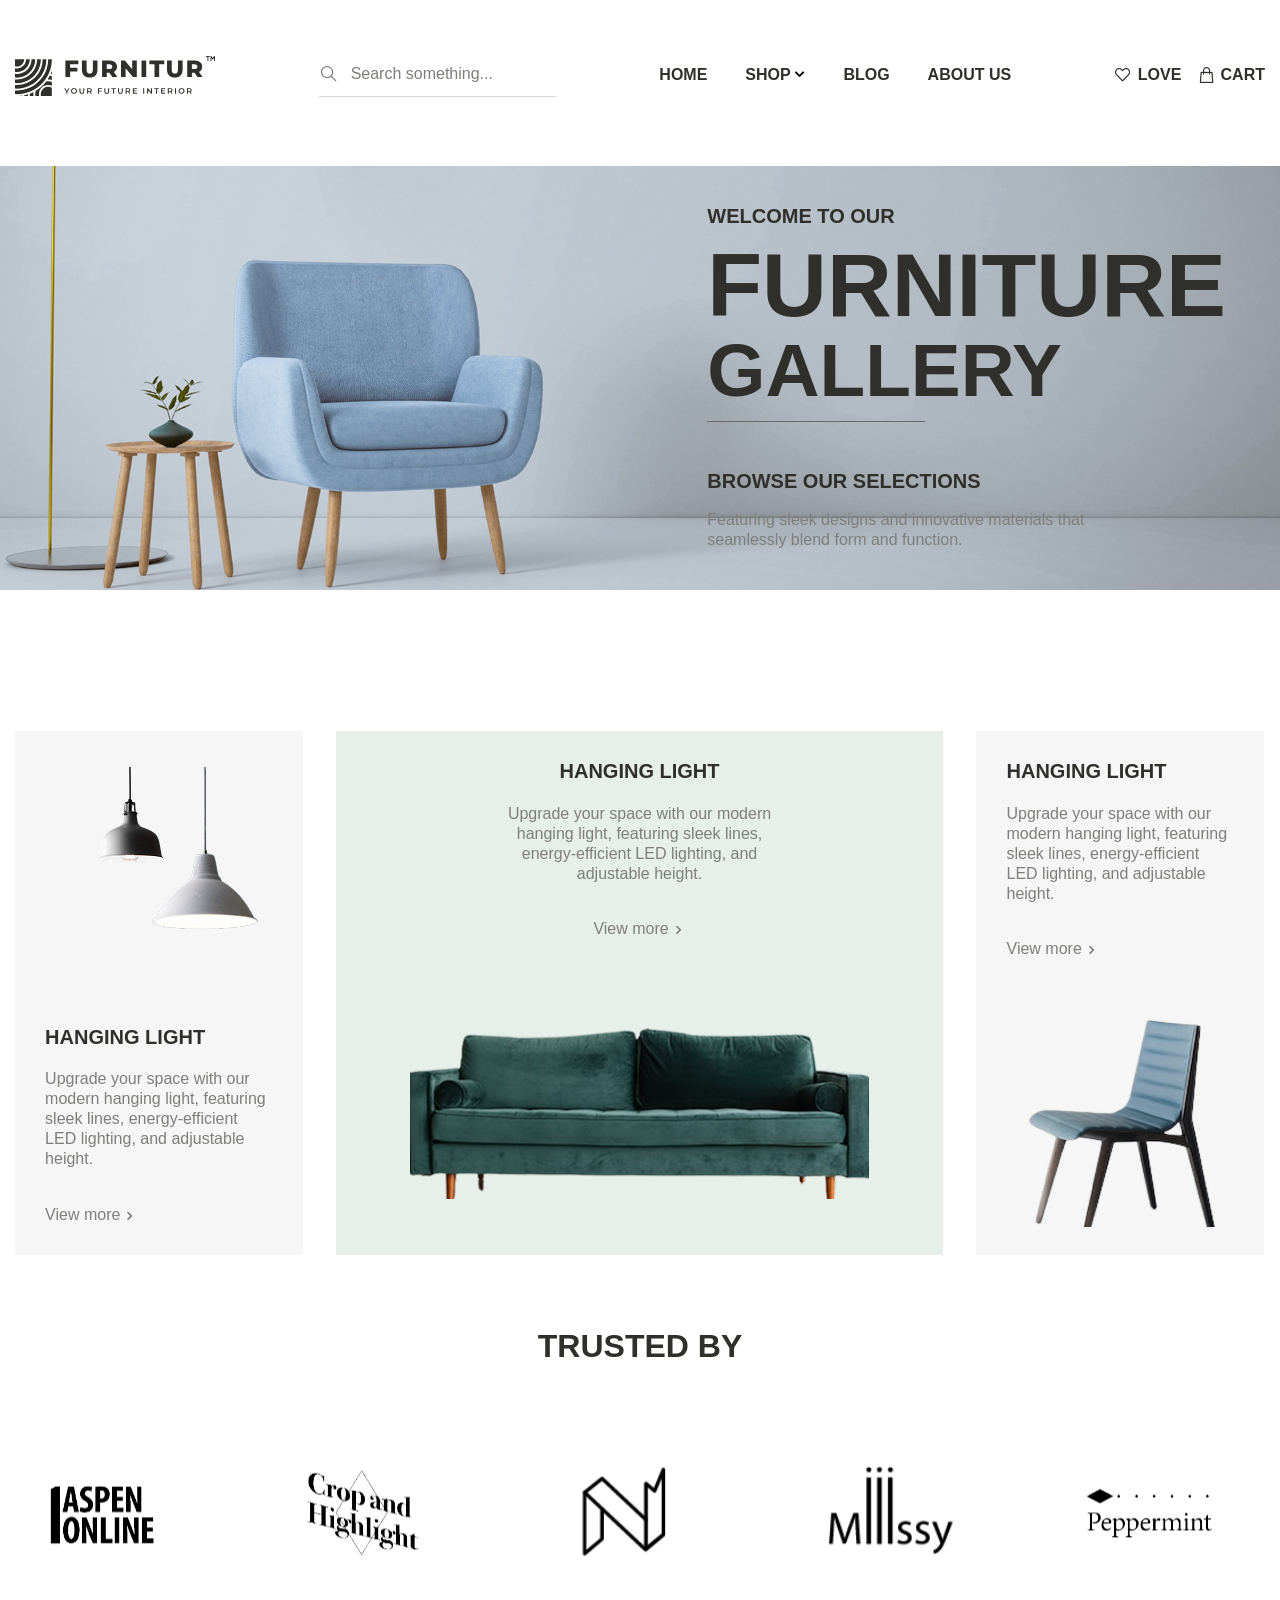
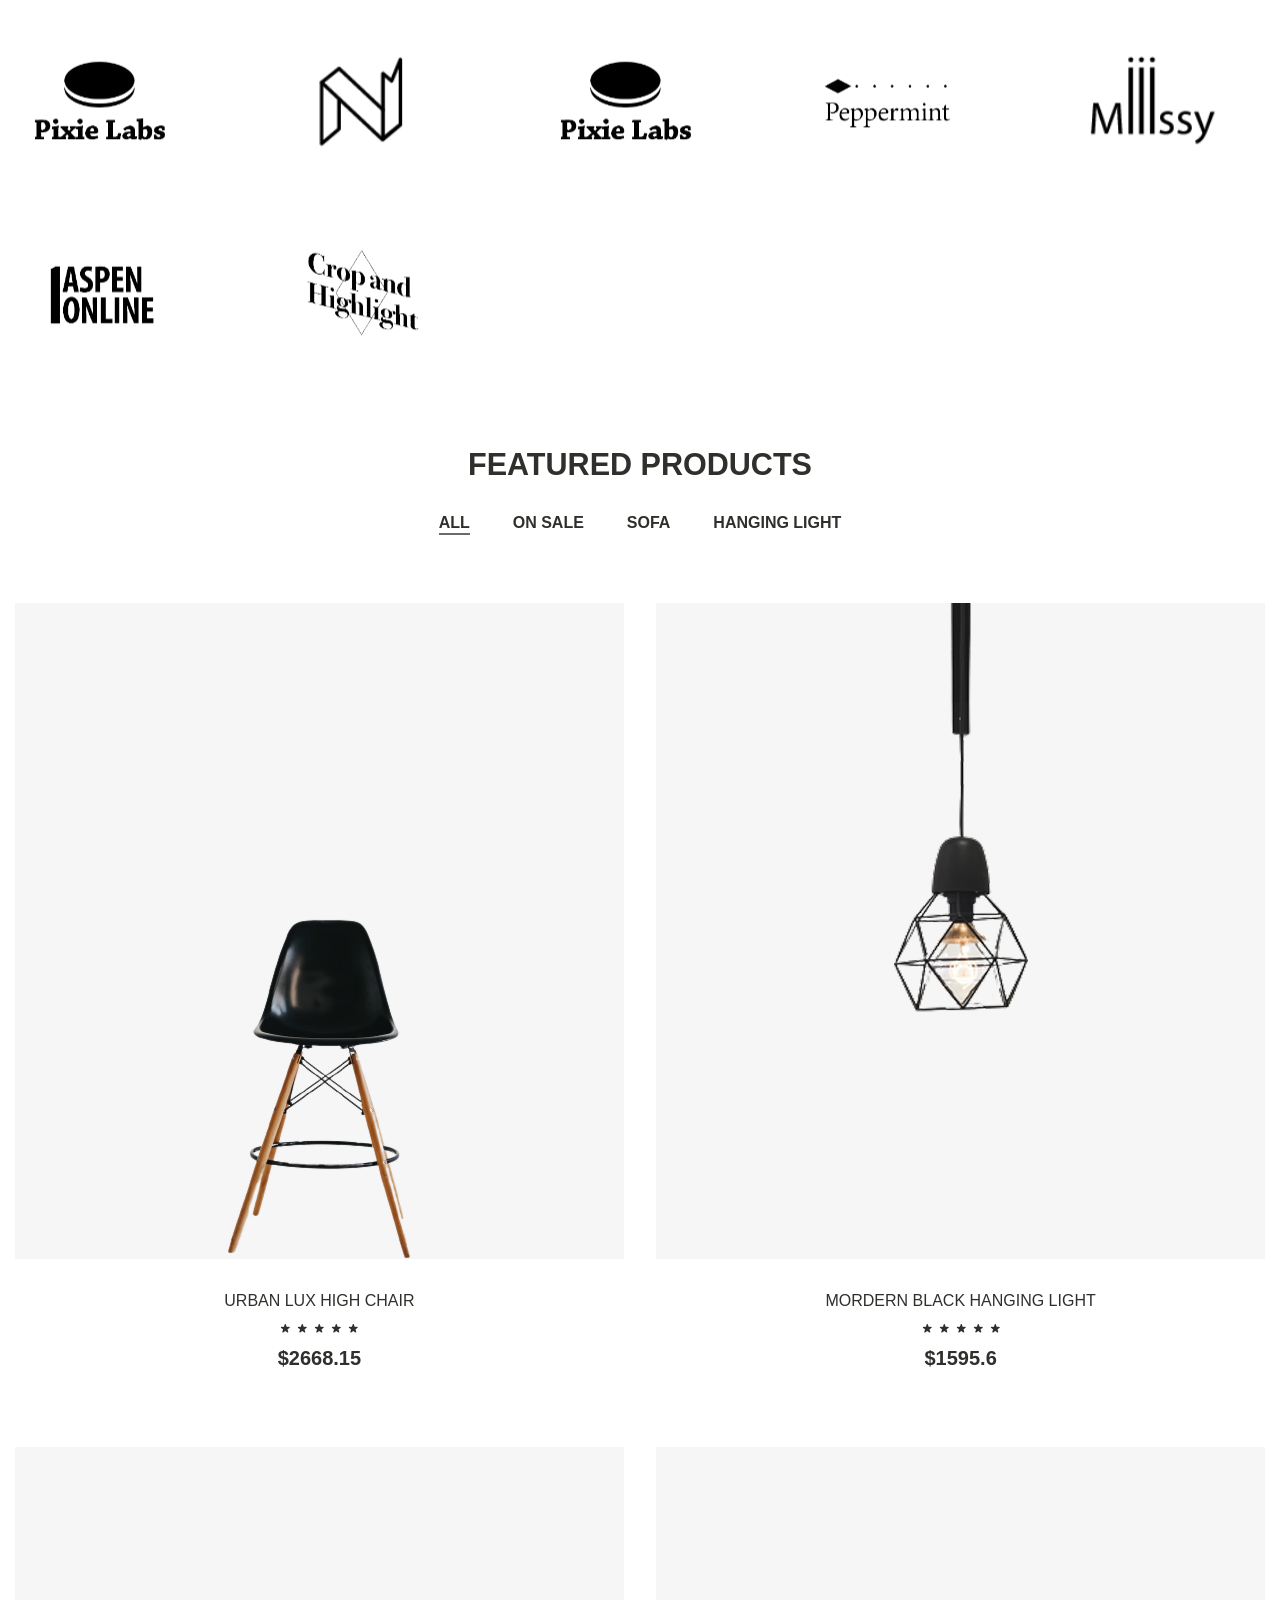
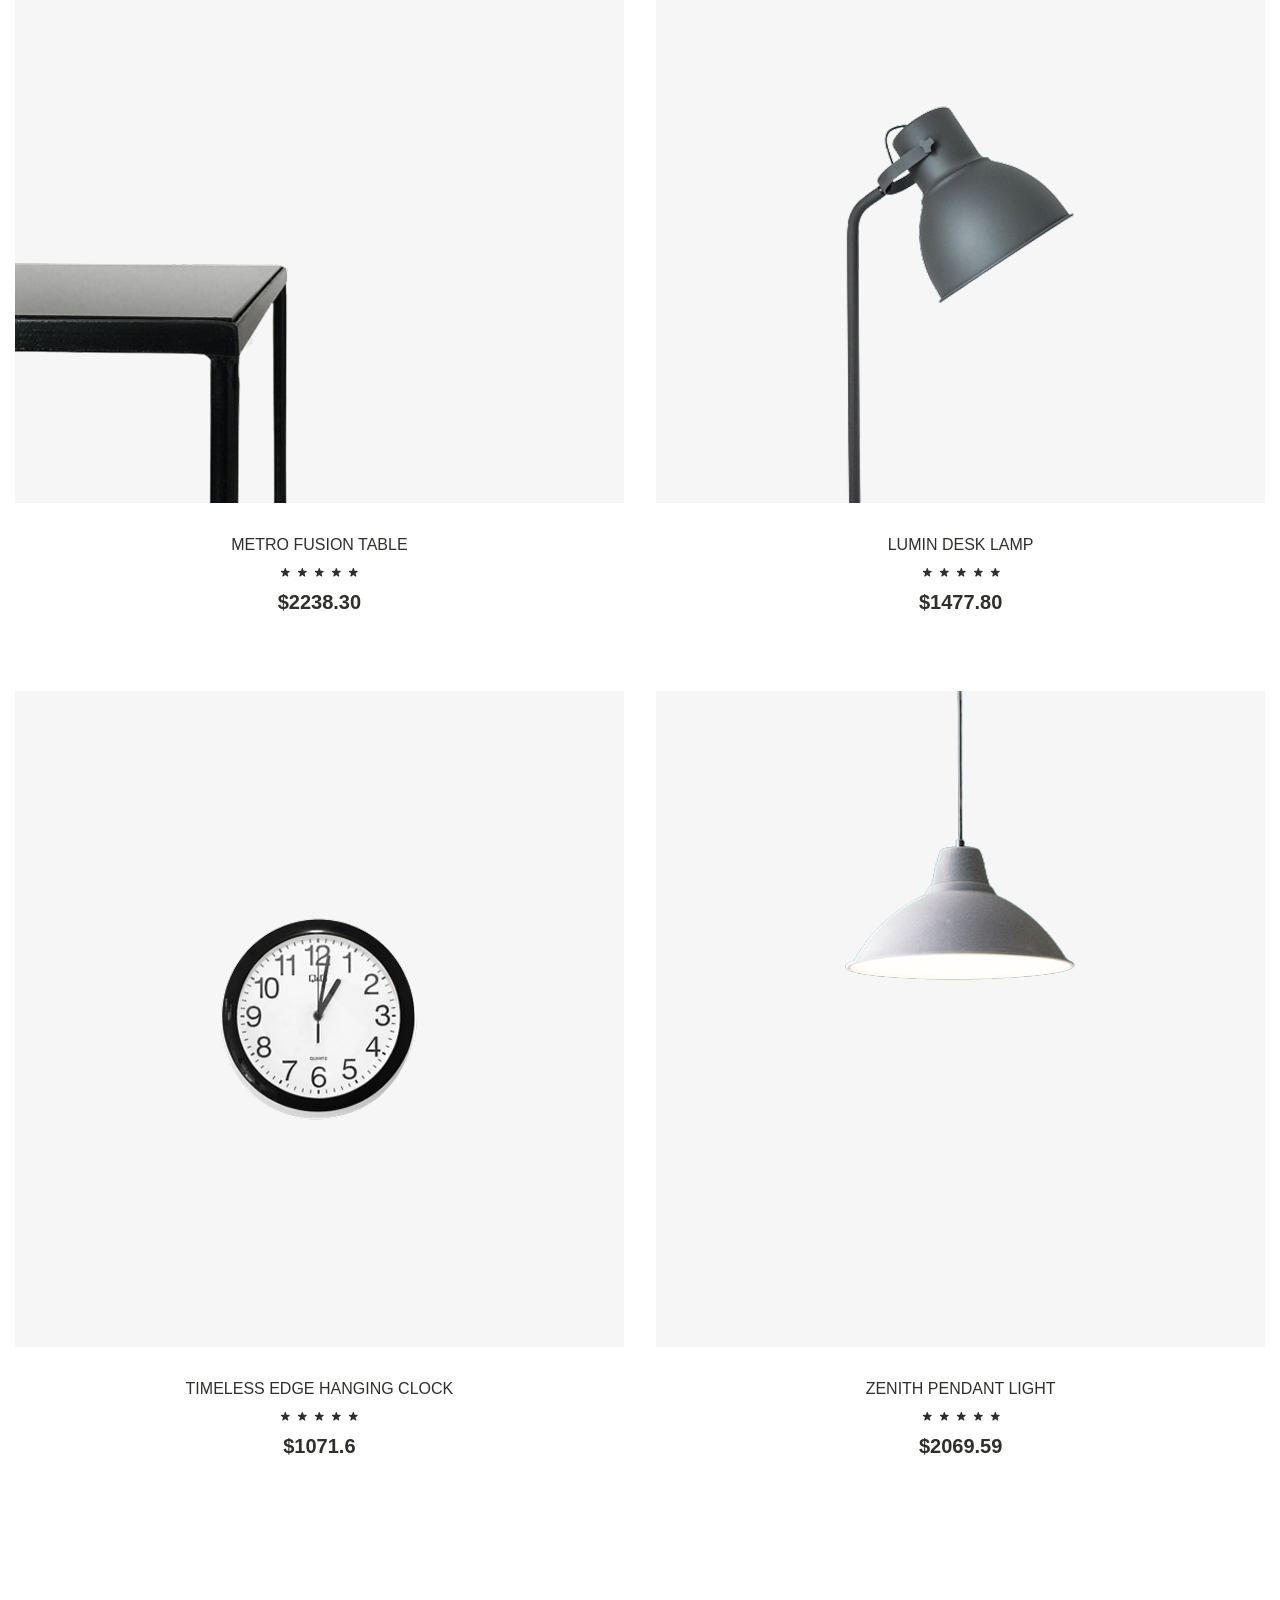
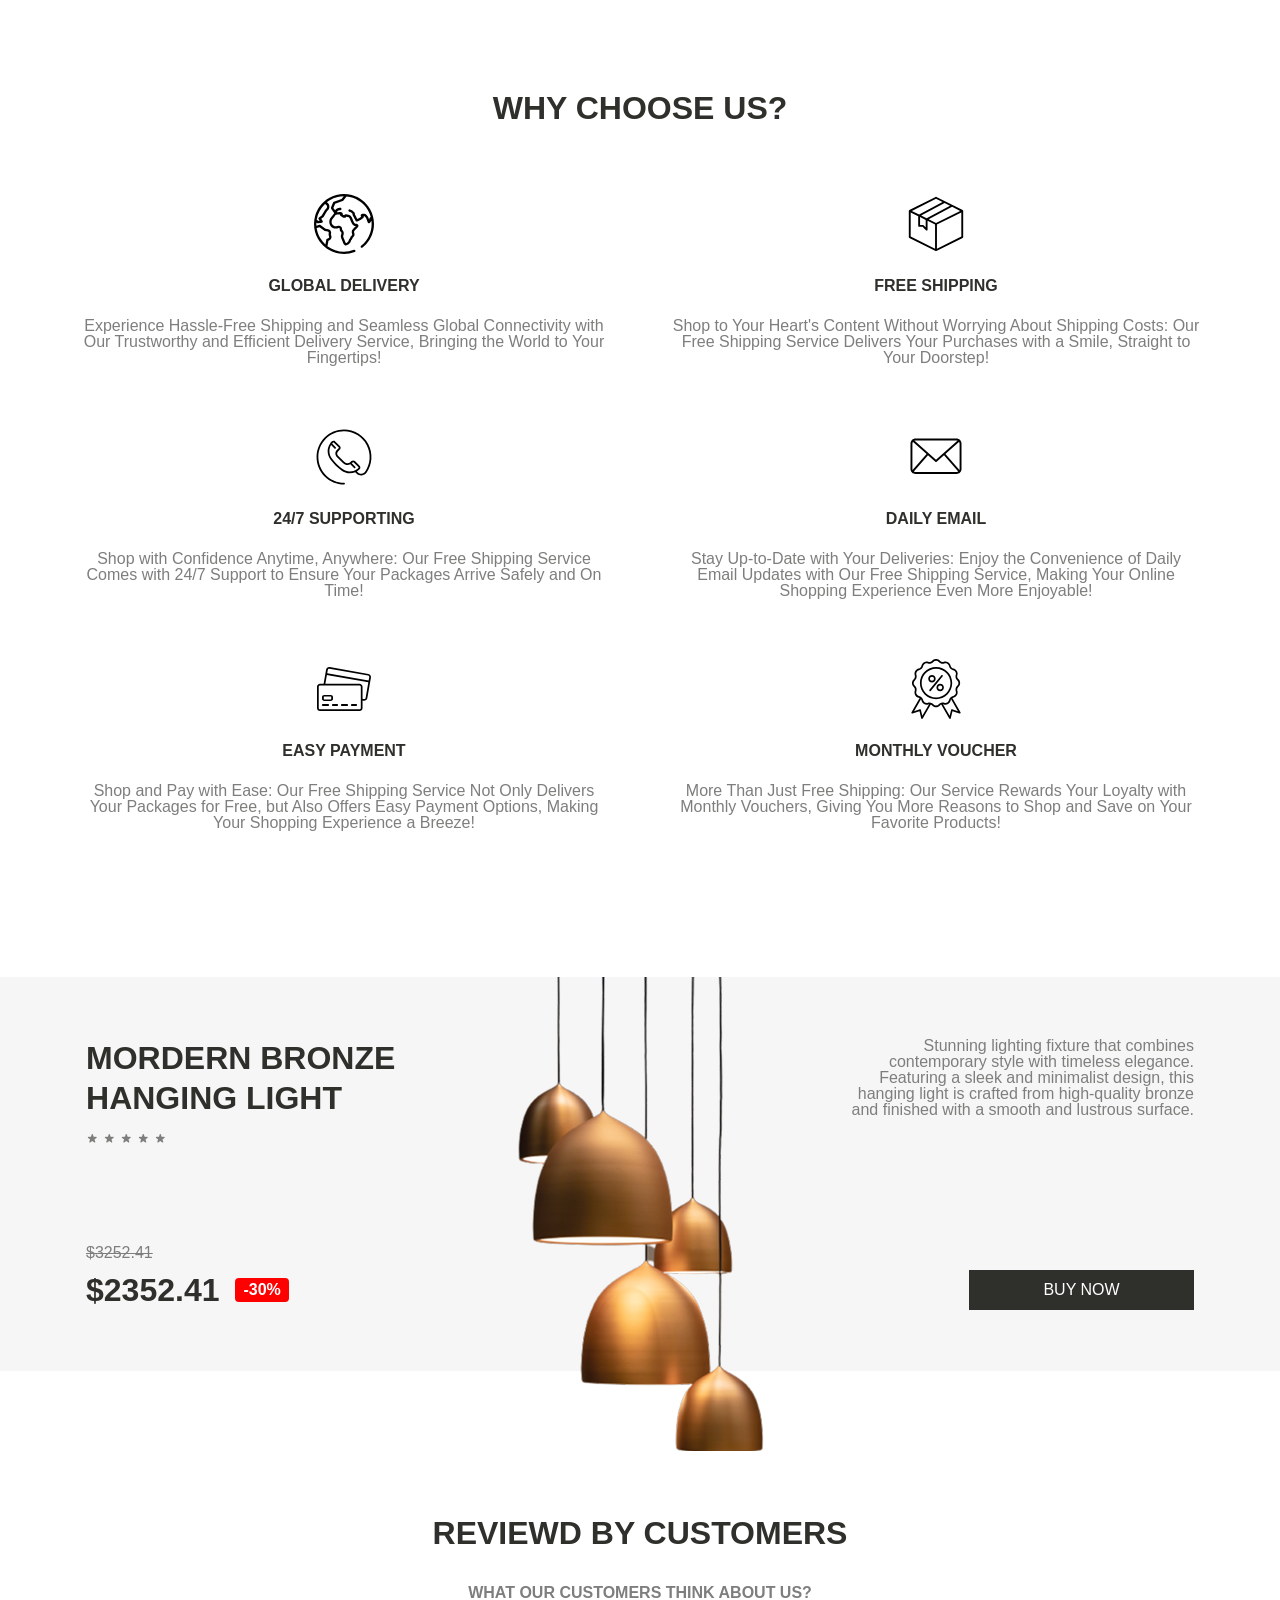
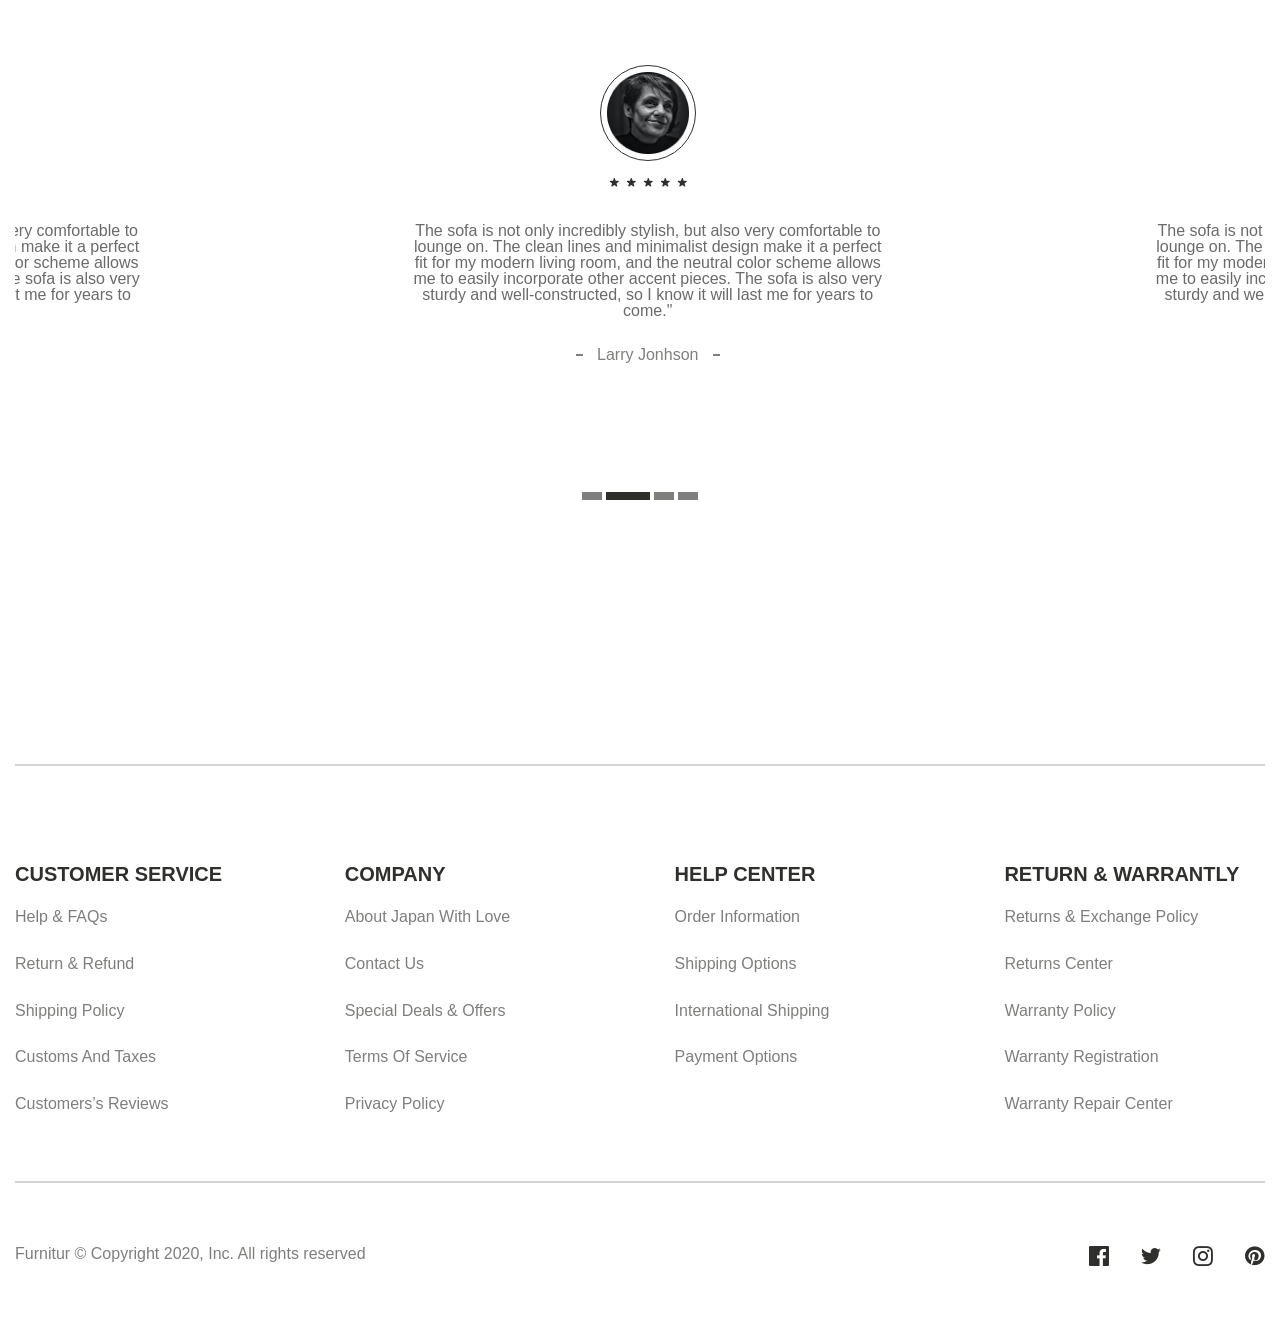
<file: furnitura/index.html>
<!DOCTYPE html>
<html lang="en">

    <head>
        <meta charset="UTF-8">
        <meta name="viewport" content="width=device-width, initial-scale=1.0">
        <link rel="shortcut icon" href="img/favicon.png" type="image/x-icon">
        <link rel="stylesheet" href="./css/style.css">
        <title>Furniture</title>
        <!-- <base target="_blank" href=""> -->
    </head>
    <body>
        <div class="wrapper ">
            <header class="header">
                <div class="header__container">
                    <div class="header__logo"><img class="header__img-logo"
                            src="./img/logo.svg" alt="LOGO"></div>
                    <form action
                        class="header__search search-header search-header--icon-serch">
                        <input type="text" class="search-header__input"
                            placeholder="Search something...">
                    </form>
                    <nav class="header__menu menu">
                        <ul class="menu__list">
                            <li class="menu__item"><a href="#"
                                    class="menu__link"><span>HOME</span></a></li>
                            <li class="menu__item"><a href="#"
                                    class="menu__link"><span>SHOP</span></a>
                                <button tabindex="-1"
                                    class="menu__link-btn menu__link-btn--icon-vector"></button>
                                <div class="menu__sub sub-menu">
                                    <ul class="sub-menu__list">
                                        <li class="sub-menu__item">
                                            <a href="./catalog.html"
                                                class="sub-menu__link">catalog</a>
                                        </li>
                                        <li class="sub-menu__item">
                                            <a href="./product.html"
                                                class="sub-menu__link">product</a>
                                        </li> <li class="sub-menu__item">
                                            <a href="#"
                                                class="sub-menu__link">Couch</a>
                                        </li> <li class="sub-menu__item">
                                            <a href="#"
                                                class="sub-menu__link">Desk</a>
                                        </li> <li class="sub-menu__item">
                                            <a href="#"
                                                class="sub-menu__link">Lamp</a>
                                        </li>
                                    </ul>
                                </div>
                            </li>
                            <li class="menu__item"><a href="#"
                                    class="menu__link"><span>BLOG</span></a></li>
                            <li class="menu__item"><a href="#"
                                    class="menu__link"><span>ABOUT
                                        US</span></a></li>
                        </ul>
                    </nav>
                    <div class="header__action action-header">
                        <a href="#"
                            class="action-header__link action-header__link--icon-lov"><span>LOVE</span></a>
                        <a href="#"
                            class="action-header__link action-header__link--icon-basket"><span>CART</span></a>
                    </div>
                    <button class="header__btn btn btn--burger"><p
                            class="btn__brg"></p></button>
                </div>
            </header>
            <main class="page">
                <section class="page__hero hero hero--nopadding">
                    <div class="hero__container">
                        <div class="hero__body">
                            <div class="hero__label">WELCOME TO OUR</div>
                            <h1 class="hero__title">FURNITURE<br>
                                <small>GALLERY</small></h1>
                            <div class="hero__label">BROWSE OUR SELECTIONS</div>
                            <div class="hero__text"><p>Featuring sleek designs
                                    and innovative materials that seamlessly
                                    blend form and function.</p></div>
                        </div>
                    </div>
                    <figure class="hero__picture">
                        <img class="hero__img" src="./img/hero/hero-fon.jpg"
                            alt="FUNITURE">
                    </figure>
                </section>
                <div class="page__category-banners category-banners">
                    <div class="category-banners__container">
                        <articlec
                            class="category-banners__item category-banner">
                            <a href="#" class="category-banner__link">
                                <figure class="category-banner__picture">
                                    <img src="./img/galery/galery1.png"
                                        alt="HANGING LIGHT"
                                        class="category-banner__img">
                                </figure>
                                <div class="category-banner__body">
                                    <h4 class="category-banner__title">HANGING
                                        LIGHT</h4>
                                    <div
                                        class="category-banner__text"><p>Upgrade
                                            your space with our modern hanging
                                            light, featuring sleek lines,
                                            energy-efficient LED lighting, and
                                            adjustable height.</p></div>
                                    <span
                                        class="category-banner__more more more--icon-vector"><span>View
                                            more</span></span>
                                </div>
                            </a>
                        </articlec>
                        <articlec
                            class="category-banners__item category-banner">
                            <a href="#" class="category-banner__link">
                                <figure class="category-banner__picture">
                                    <img src="./img/galery/galery2.png"
                                        alt="HANGING LIGHT"
                                        class="category-banner__img">
                                </figure>
                                <div class="category-banner__body">
                                    <h4 class="category-banner__title">HANGING
                                        LIGHT</h4>
                                    <div
                                        class="category-banner__text"><p>Upgrade
                                            your space with our modern hanging
                                            light, featuring sleek lines,
                                            energy-efficient LED lighting, and
                                            adjustable height.</p></div>
                                    <span
                                        class="category-banner__more more more--icon-vector"><span>View
                                            more</span></span>
                                </div>
                            </a>
                        </articlec>
                        <articlec
                            class="category-banners__item category-banner">
                            <a href="#" class="category-banner__link">
                                <figure class="category-banner__picture">
                                    <img src="./img/galery/galery3.png"
                                        alt="HANGING LIGHT"
                                        class="category-banner__img">
                                </figure>
                                <div class="category-banner__body">
                                    <h4 class="category-banner__title">HANGING
                                        LIGHT</h4>
                                    <div
                                        class="category-banner__text"><p>Upgrade
                                            your space with our modern hanging
                                            light, featuring sleek lines,
                                            energy-efficient LED lighting, and
                                            adjustable height.</p></div>
                                    <span
                                        class="category-banner__more more more--icon-vector"><span>View
                                            more</span></span>
                                </div>
                            </a>
                        </articlec>
                    </div>
                </div>
                <section class="page__clients clients client--nopadding">
                    <div class="clients__container">
                        <h2 class="clients__title title">TRUSTED BY</h2>
                        <div class="client__items">
                            <figure class="client__item">
                                <img src="./img/clients/client1.svg"
                                    alt="logo client" class="client__image">
                            </figure>
                            <figure class="client__item">
                                <img src="./img/clients/client2.svg"
                                    alt="logo client" class="client__image">
                            </figure>
                            <figure class="client__item">
                                <img src="./img/clients/client3.svg"
                                    alt="logo client" class="client__image">
                            </figure>
                            <figure class="client__item">
                                <img src="./img/clients/client4.svg"
                                    alt="logo client" class="client__image">
                            </figure>
                            <figure class="client__item">
                                <img src="./img/clients/client5.svg"
                                    alt="logo client" class="client__image">
                            </figure>
                            <figure class="client__item">
                                <img src="./img/clients/client6.svg"
                                    alt="logo client" class="client__image">
                            </figure>
                            <figure class="client__item">
                                <img src="./img/clients/client3.svg"
                                    alt="logo client" class="client__image">
                            </figure>
                            <figure class="client__item">
                                <img src="./img/clients/client6.svg"
                                    alt="logo client" class="client__image">
                            </figure>
                            <figure class="client__item">
                                <img src="./img/clients/client5.svg"
                                    alt="logo client" class="client__image">
                            </figure>
                            <figure class="client__item">
                                <img src="./img/clients/client4.svg"
                                    alt="logo client" class="client__image">
                            </figure>
                            <figure class="client__item">
                                <img src="./img/clients/client1.svg"
                                    alt="logo client" class="client__image">
                            </figure>
                            <figure class="client__item">
                                <img src="./img/clients/client2.svg"
                                    alt="logo client" class="client__image">
                            </figure>
                        </div>
                    </div>
                </section>
                <section class="page__featured-products products-featured products-featured--nopadding">
                    <div class="products-featured__container">
                        <h2 class="products-featured__title ">FEATURED
                            PRODUCTS</h2>
                        <ul class="products-featured__filter filter-products">
                            <li class="filter-products__item ">
                                <a href="#" data-filter-products="*"
                                    class="filter-products__link filter-products__link--active">ALL</a>
                            </li>
                            <li class="filter-products__item ">
                                <a href="#" data-filter-products="sale"
                                    class="filter-products__link">ON
                                    SALE</a>
                            </li>
                            <li class="filter-products__item">
                                <a href="#" data-filter-products="sofa"
                                    class="filter-products__link">SOFA</a>
                            </li>
                            <li class="filter-products__item">
                                <a href="#" data-filter-products="light"
                                    class="filter-products__link">HANGING
                                    LIGHT</a>
                            </li>
                        </ul>
                        <div class="products-featured__items items-featured">
                            <article
                                class="items-featured__product items-featured__product--sale">
                                <a href="#"
                                    class="items-featured__item items-featured__item--bottom">
                                    <img src="./img/featured/cart-img2.png"
                                        alt="feature product"
                                        class="items-featured__image">
                                </a>
                                <div class="items-featured__body">
                                    <h4 class="items-featured__title">URBAN LUX
                                        HIGH CHAIR</h4>
                                    <div
                                        class="items-featured__rating rating-featured   rating-featured--content-star">
                                        <div
                                            class="rating-featured--icon-star"></div>
                                        <div
                                            class="rating-featured--icon-star"></div>
                                        <div
                                            class="rating-featured--icon-star"></div>
                                        <div
                                            class="rating-featured--icon-star"></div>
                                        <div
                                            class="rating-featured--icon-star"></div>
                                    </div>
                                    <div
                                        class="items-featured__prace">$2668.15</div>
                                </div>
                            </article>
                            <article
                                class="items-featured__product items-featured__product--light">
                                <a href="#"
                                    class="items-featured__item items-featured__item--top">
                                    <img src="./img/featured/cart-img1.png"
                                        alt="feature product"
                                        class="items-featured__image">
                                </a>
                                <div class="items-featured__body">
                                    <h4 class="items-featured__title">MORDERN
                                        BLACK HANGING LIGHT</h4>
                                    <div
                                        class="items-featured__rating rating-featured   rating-featured--content-star">
                                        <div
                                            class="rating-featured--icon-star"></div>
                                        <div
                                            class="rating-featured--icon-star"></div>
                                        <div
                                            class="rating-featured--icon-star"></div>
                                        <div
                                            class="rating-featured--icon-star"></div>
                                        <div
                                            class="rating-featured--icon-star"></div>
                                    </div>
                                    <div
                                        class="items-featured__prace">$1595.6</div>
                                </div>
                            </article>
                            <article
                                class="items-featured__product items-featured__product--sofa">
                                <a href="#"
                                    class="items-featured__item items-featured__item--bottom-left">
                                    <img src="./img/featured/cart-img3.png"
                                        alt="feature product"
                                        class="items-featured__image">
                                </a>
                                <div class="items-featured__body">
                                    <h4 class="items-featured__title">METRO
                                        FUSION TABLE </h4>
                                    <div class="items-featured__rating 
                                          rating-featured   rating-featured--content-star">
                                        <div
                                            class="rating-featured--icon-star"></div>
                                        <div
                                            class="rating-featured--icon-star"></div>
                                        <div
                                            class="rating-featured--icon-star"></div>
                                        <div
                                            class="rating-featured--icon-star"></div>
                                        <div
                                            class="rating-featured--icon-star"></div>
                                    </div>
                                    <div
                                        class="items-featured__prace">$2238.30</div>
                                </div>
                            </article>
                            <article
                                class="items-featured__product items-featured__product--light">
                                <a href="#"
                                    class="items-featured__item items-featured__item--bottom">
                                    <img src="./img/featured/cart-img4.png"
                                        alt="feature product"
                                        class="items-featured__image">
                                </a>
                                <div class="items-featured__body">
                                    <h4 class="items-featured__title">LUMIN DESK
                                        LAMP</h4>
                                    <div
                                        class="items-featured__rating rating-featured   rating-featured--content-star">
                                        <div
                                            class="rating-featured--icon-star"></div>
                                        <div
                                            class="rating-featured--icon-star"></div>
                                        <div
                                            class="rating-featured--icon-star"></div>
                                        <div
                                            class="rating-featured--icon-star"></div>
                                        <div
                                            class="rating-featured--icon-star"></div>
                                    </div>
                                    <div
                                        class="items-featured__prace">$1477.80</div>
                                </div>
                            </article>
                            <article
                                class="items-featured__product items-featured__product--sale">
                                <a href="#" class="items-featured__item">
                                    <img src="./img/featured/cart-img5.png"
                                        alt="feature product"
                                        class="items-featured__image">
                                </a>
                                <div class="items-featured__body">
                                    <h4 class="items-featured__title">TIMELESS
                                        EDGE HANGING CLOCK</h4>
                                    <div
                                        class="items-featured__rating rating-featured   rating-featured--content-star">
                                        <div
                                            class="rating-featured--icon-star"></div>
                                        <div
                                            class="rating-featured--icon-star"></div>
                                        <div
                                            class="rating-featured--icon-star"></div>
                                        <div
                                            class="rating-featured--icon-star"></div>
                                        <div
                                            class="rating-featured--icon-star"></div>
                                    </div>
                                    <div
                                        class="items-featured__prace">$1071.6</div>
                                </div>
                            </article>
                            <article
                                class="items-featured__product items-featured__product--light">
                                <a href="#"
                                    class="items-featured__item items-featured__item--top">
                                    <img src="./img/featured/cart-img6.png"
                                        alt="feature product"
                                        class="items-featured__image">
                                </a>
                                <div class="items-featured__body">
                                    <h4 class="items-featured__title">ZENITH
                                        PENDANT LIGHT</h4>
                                    <div
                                        class="items-featured__rating rating-featured   rating-featured--content-star">
                                        <div
                                            class="rating-featured--icon-star"></div>
                                        <div
                                            class="rating-featured--icon-star"></div>
                                        <div
                                            class="rating-featured--icon-star"></div>
                                        <div
                                            class="rating-featured--icon-star"></div>
                                        <div
                                            class="rating-featured--icon-star"></div>
                                    </div>
                                    <div
                                        class="items-featured__prace">$2069.59</div>
                                </div>
                            </article>
                        </div>
                    </div>
                </section>
                <section class="page__why why">
                    <div class="why__container">
                        <h2 class="why__title">WHY CHOOSE US?</h2>
                        <div class="why__items">
                            <article class="why__item item-why">
                                <img src="./img/why_icons/icon-why1.svg"
                                    alt=" icon service" class="item-why__img">
                                <h4 class="item-why__title">GLOBAL DELIVERY</h4>
                                <div class="item-why__text"><p>
                                        Experience Hassle-Free Shipping and
                                        Seamless Global Connectivity with Our
                                        Trustworthy and Efficient Delivery
                                        Service, Bringing the World to Your
                                        Fingertips!
                                    </p></div>
                            </article>
                            <article class="why__item item-why">
                                <img src="./img/why_icons/icon-why2.svg"
                                    alt=" icon service" class="item-why__img">
                                <h4 class="item-why__title">FREE SHIPPING</h4>
                                <div class="item-why__text"><p>
                                        Shop to Your Heart's Content Without
                                        Worrying About Shipping Costs: Our Free
                                        Shipping Service Delivers Your Purchases
                                        with a Smile, Straight to Your Doorstep!
                                    </p></div>
                            </article>
                            <article class="why__item item-why">
                                <img src="./img/why_icons/icon-why3.svg"
                                    alt=" icon service" class="item-why__img">
                                <h4 class="item-why__title">24/7 SUPPORTING</h4>
                                <div class="item-why__text"><p>
                                        Shop with Confidence Anytime, Anywhere:
                                        Our Free Shipping Service Comes with
                                        24/7 Support to Ensure Your Packages
                                        Arrive Safely and On Time!
                                    </p></div>
                            </article>
                            <article class="why__item item-why">
                                <img src="./img/why_icons/icon-why4.svg"
                                    alt=" icon service" class="item-why__img">
                                <h4 class="item-why__title">DAILY EMAIL</h4>
                                <div class="item-why__text"><p>
                                        Stay Up-to-Date with Your Deliveries:
                                        Enjoy the Convenience of Daily Email
                                        Updates with Our Free Shipping Service,
                                        Making Your Online Shopping Experience
                                        Even More Enjoyable!
                                    </p></div>
                            </article>
                            <article class="why__item item-why">
                                <img src="./img/why_icons/icon-why5.svg"
                                    alt=" icon service" class="item-why__img">
                                <h4 class="item-why__title">EASY PAYMENT</h4>
                                <div class="item-why__text"><p>
                                        Shop and Pay with Ease: Our Free
                                        Shipping Service Not Only Delivers Your
                                        Packages for Free, but Also Offers Easy
                                        Payment Options, Making Your Shopping
                                        Experience a Breeze!
                                    </p></div>
                            </article>
                            <article class="why__item item-why">
                                <img src="./img/why_icons/icon-why6.svg"
                                    alt=" icon service" class="item-why__img">
                                <h4 class="item-why__title">MONTHLY VOUCHER</h4>
                                <div class="item-why__text"><p>
                                        More Than Just Free Shipping: Our
                                        Service Rewards Your Loyalty with
                                        Monthly Vouchers, Giving You More
                                        Reasons to Shop and Save on Your
                                        Favorite Products!
                                    </p></div>
                            </article>
                        </div>
                    </div>
                </section>
                <section class="page__sale page__sale--nopadding sale">
                    <div class="sale__container">
                        <div class="sale__wrapper">
                            <div class="sale__body">
                                <div class="sale__main">
                                    <h3 class="sale__title ">
                                        <a href="#"
                                            class="sale__link-title title">
                                            MORDERN BRONZE
                                            HANGING LIGHT
                                        </a>
                                    </h3>
                                    <div class="sale__rating rating-sale                            rating-sale--content-star">
                                        <div class="rating-sale--icon-star"></div>
                                        <div class="rating-sale--icon-star"></div>
                                        <div class="rating-sale--icon-star"></div>
                                        <div class="rating-sale--icon-star"></div>
                                        <div class="rating-sale--icon-star"></div>
                                    <!-- </div> -->
                                    </div>
                                </div>
                                <div class="sale__price price-sale">
                                    <div class="price-sale__old">$3252.41</div>
                                    <div class="price-sale__price">
                                        <div
                                            class="price-sale__value">$2352.41</div>
                                        <div class="price-sale__sale">-30%</div>
                                </div>
                                </div>
                            </div>
                            <a href="#" class="sale__picture ">
                                <figure class="sale__link ">
                                    <img src="./img/sale_products/sale-prod1.png"
                                                alt="img product" class="sale__images">                           
                                </figure>
                            </a>
                             <!-- <a href="#" class="sale__picture">
                                <figure class="sale__link ">
 
                                                     <img src="/img/galery/galery2.png"
                                                alt="img product" class="sale__images sale__images--centr">
                                </figure>
                            </a> -->
                            <div class="sale__content">
                                <div class="sale__text">
                                <p>
                                    Stunning lighting fixture that combines
                                    contemporary style with timeless
                                    elegance. Featuring a sleek and
                                    minimalist design, this hanging light is
                                    crafted from high-quality bronze and
                                    finished with a smooth and lustrous
                                    surface.
                                </p>
                            </div>
                            <a href="#" class="sale__batton batton">BUY NOW
                            </a>
                            </div>       
                        </div>
                    </div>
                </section>
                <section class="page__reviews reviews">
                    <div class="reviews__container">
                        <h2 class="reviews__title title">REVIEWD BY CUSTOMERS</h2>
                        <div class="reviews__subtitle">WHAT OUR CUSTOMERS THINK ABOUT US?</div>
                        <div class="reviews__slider slider-reviews">
                            
                            <!-- <div class="slider-reviews__group"> -->
                                <!-- <div class="slider-reviews__btn1--icon-vector"></div> -->
                                <!-- </div> -->
                                <div class="slider-reviews__slider">
                                    <div class="slider-reviews__cart slider-reviews__cart--slid1">
                                        <div class="slider-reviews__images">
                                            <img src="./img/review/icon-f03.svg" alt="icon slidera" class="slider-reviews__img">
                                    </div>
                                      <div class="slider-reviews__rating slider-reviews__rating--content-star">
                                            <div class="slider-reviews__rating--icon-star"></div>
                                            <div class="slider-reviews__rating--icon-star"></div>
                                            <div class="slider-reviews__rating--icon-star"></div>
                                            <div class="slider-reviews__rating--icon-star"></div>
                                            <div class="slider-reviews__rating--icon-star"></div>
                                        </div>
                                        <div class="slider-reviews__text"><p>The sofa is not only incredibly stylish, but also very comfortable to lounge on. The clean lines and minimalist design make it a perfect fit for my modern living room, and the neutral color scheme allows me to easily incorporate other accent pieces. The sofa is also very sturdy and well-constructed, so I know it will last me for years to come."</p></div>
                                        <div class="slider-reviews__subtext"> Larry Jonhson </div>
                                
                                </div>
                                <div class="slider-reviews__cart slider-reviews__cart--slid2">
                                    <div class="slider-reviews__images">
                                        <img src="./img/img-slider.png" alt="icon slidera" class="slider-reviews__img">
                                    </div>
                                      <div class="slider-reviews__rating slider-reviews__rating--content-star">
                                            <div class="slider-reviews__rating--icon-star"></div>
                                            <div class="slider-reviews__rating--icon-star"></div>
                                            <div class="slider-reviews__rating--icon-star"></div>
                                            <div class="slider-reviews__rating--icon-star"></div>
                                            <div class="slider-reviews__rating--icon-star"></div>
                                        </div>
                                        <div class="slider-reviews__text"><p>The sofa is not only incredibly stylish, but also very comfortable to lounge on. The clean lines and minimalist design make it a perfect fit for my modern living room, and the neutral color scheme allows me to easily incorporate other accent pieces. The sofa is also very sturdy and well-constructed, so I know it will last me for years to come."</p></div>
                                        <div class="slider-reviews__subtext"> Larry Jonhson </div>
                                
                                </div>
                                <div class="slider-reviews__cart slider-reviews__cart--slid3">
                                    <div class="slider-reviews__images">
                                        <img src="./img/review/icon-f02.svg" alt="icon slidera" class="slider-reviews__img">
                                    </div>
                                      <div class="slider-reviews__rating slider-reviews__rating--content-star">
                                            <div class="slider-reviews__rating--icon-star"></div>
                                            <div class="slider-reviews__rating--icon-star"></div>
                                            <div class="slider-reviews__rating--icon-star"></div>
                                            <div class="slider-reviews__rating--icon-star"></div>
                                            <div class="slider-reviews__rating--icon-star"></div>
                                        </div>
                                        <div class="slider-reviews__text"><p>The sofa is not only incredibly stylish, but also very comfortable to lounge on. The clean lines and minimalist design make it a perfect fit for my modern living room, and the neutral color scheme allows me to easily incorporate other accent pieces. The sofa is also very sturdy and well-constructed, so I know it will last me for years to come."</p></div>
                                        <div class="slider-reviews__subtext"> Larry Jonhson </div>
                                
                                </div>

                                <div class="slider-reviews__cart slider-reviews__cart--slid4">
                                    <div class="slider-reviews__images">
                                        <img src="./img/review/icon-f01.svg" alt="icon slidera" class="slider-reviews__img">
                                    </div>
                                      <div class="slider-reviews__rating slider-reviews__rating--content-star">
                                            <div class="slider-reviews__rating--icon-star"></div>
                                            <div class="slider-reviews__rating--icon-star"></div>
                                            <div class="slider-reviews__rating--icon-star"></div>
                                            <div class="slider-reviews__rating--icon-star"></div>
                                            <div class="slider-reviews__rating--icon-star"></div>
                                        </div>
                                        <div class="slider-reviews__text"><p>The sofa is not only incredibly stylish, but also very comfortable to lounge on. The clean lines and minimalist design make it a perfect fit for my modern living room, and the neutral color scheme allows me to easily incorporate other accent pieces. The sofa is also very sturdy and well-constructed, so I know it will last me for years to come."</p></div>
                                        <div class="slider-reviews__subtext"> Larry Jonhson </div>
                                
                                </div>
                            </div>
                                <!-- <div class="slider-reviews__btn2--icon-vector"></div> -->
                        </div>
                            <ul class="slider-reviews__battons">
                                <li class="slider-reviews__btn" data-filter-slid="slid1"></li>
                                <li class="slider-reviews__btn slider-reviews__btn--active" data-filter-slid="slid2"></li>
                                <li class="slider-reviews__btn" data-filter-slid="slid3"></li>
                                <li class="slider-reviews__btn" data-filter-slid="slid4"></li>
                            </ul>
                    </div>
                </section>
            </main>
            <footer class="footer">
                <div class="footer__container">
                    <div class="footer__body body-footer">
                        <div class="body-footer__colums">
                            <h5 class="body-footer__title title-footer"><button
                                    tabindex="-1"
                                    class="title-footer--icon-vector">CUSTOMER
                                    SERVICE</button></h5>
                            <ul class="body-footer__list">
                                <li class="body-footer__item"><a href="#"
                                        class="body-footer__link">Help &
                                        FAQs</a></li>
                                <li class="body-footer__item"><a href="#"
                                        class="body-footer__link">Return &
                                        Refund</a></li>
                                <li class="body-footer__item"><a href="#"
                                        class="body-footer__link">Shipping
                                        Policy</a></li>
                                <li class="body-footer__item"><a href="#"
                                        class="body-footer__link">Customs and
                                        Taxes</a></li>
                                <li class="body-footer__item"><a href="#"
                                        class="body-footer__link">Customers’s
                                        Reviews</a></li>
                            </ul>
                        </div>
                        <div class="body-footer__colums">
                            <h5 class="body-footer__title title-footer"><button
                                    tabindex="-1"
                                    class="title-footer--icon-vector">COMPANY</button></h5>
                            <ul class="body-footer__list">
                                <li class="body-footer__item"><a href="#"
                                        class="body-footer__link">About Japan
                                        with love</a></li>
                                <li class="body-footer__item"><a href="#"
                                        class="body-footer__link">Contact
                                        Us</a></li>
                                <li class="body-footer__item"><a href="#"
                                        class="body-footer__link">Special Deals
                                        & Offers</a></li>
                                <li class="body-footer__item"><a href="#"
                                        class="body-footer__link">Terms of
                                        Service</a></li>
                                <li class="body-footer__item"><a href="#"
                                        class="body-footer__link">Privacy
                                        Policy</a></li>
                            </ul>
                        </div>
                        <div class="body-footer__colums">
                            <h5 class="body-footer__title title-footer"><button
                                    tabindex="-1"
                                    class="title-footer--icon-vector">HELP
                                    CENTER</button></h5>
                            <ul class="body-footer__list">
                                <li class="body-footer__item"><a href="#"
                                        class="body-footer__link">Order
                                        Information</a></li>
                                <li class="body-footer__item"><a href="#"
                                        class="body-footer__link">Shipping
                                        Options</a></li>
                                <li class="body-footer__item"><a href="#"
                                        class="body-footer__link">International
                                        Shipping</a></li>
                                <li class="body-footer__item"><a href="#"
                                        class="body-footer__link">Payment
                                        Options</a></li>
                            </ul>
                        </div>
                        <div class="body-footer__colums">
                            <h5 class="body-footer__title title-footer"><button
                                    tabindex="-1"
                                    class="title-footer--icon-vector">RETURN &
                                    WARRANTLY</button></h5>
                            <ul class="body-footer__list">
                                <li class="body-footer__item"><a href="#"
                                        class="body-footer__link">Returns &
                                        Exchange Policy</a></li>
                                <li class="body-footer__item"><a href="#"
                                        class="body-footer__link">Returns
                                        Center</a></li>
                                <li class="body-footer__item"><a href="#"
                                        class="body-footer__link">Warranty
                                        Policy</a></li>
                                <li class="body-footer__item"><a href="#"
                                        class="body-footer__link">Warranty
                                        Registration</a></li>
                                <li class="body-footer__item"><a href="#"
                                        class="body-footer__link">Warranty
                                        Repair Center</a></li>
                            </ul>
                        </div>
                    </div>
                    <div class="footer__bottom bottom-footer">
                        <div class="bottom-footer__text"><p>Furnitur © Copyright
                                2020, Inc. All rights reserved</p></div>
                        <ul class="bottom-footer__social social-icon">
                            <li class="social-icon"><a target="_blank"
                                    rel="nofollow" href="#"
                                    class="social-icon__list list-icon list-icon--icon-facebook"></a></li>
                            <li class="social-icon"><a target="_blank"
                                    rel="nofollow" href="#"
                                    class="social-icon__list list-icon list-icon--icon-tviter"></a></li>
                            <li class="social-icon"><a target="_blank"
                                    rel="nofollow" href="#"
                                    class="social-icon__list list-icon list-icon--icon-instagram"></a></li>
                            <li class="social-icon"><a target="_blank"
                                    rel="nofollow" href="#"
                                    class="social-icon__list list-icon list-icon--icon-vector2"></a></li>
                        </ul>
                    </div>
                </div>
            </footer>
        </div>
        <script type="module" src="./js/script.js"></script>
        <!-- <script src="js/test.js"></script> -->

    </body>
</html>
</file>
<file: furnitura/css/style.css>
@charset "UTF-8";
/* Створення бургер меню */
[class*="--burger"] {
  -ms-flex-negative: 0;
      flex-shrink: 0;
  display: none;
  width: 1.875rem;
  height: 1.875rem;
  background: none;
  border: none;
  position: relative;
  z-index: 5;
}

[class*="--burger"] .btn__brg, [class*="--burger"] .btn__brg::before, [class*="--burger"] .btn__brg::after {
  content: "";
  display: block;
  left: 0;
  width: 1.875rem;
  height: 0.1875rem;
  background-color: var(--black-1);
  -webkit-transition: all 0.3s ease;
  transition: all 0.3s ease;
}

[class*="--burger"] .btn__brg {
  width: 100%;
}

[class*="--burger"] .btn__brg::before {
  position: absolute;
  top: 0;
}

[class*="--burger"] .btn__brg::after {
  position: absolute;
  bottom: 0;
}

[data-menu-open] .btn--burger .btn__brg {
  width: 0;
}

[data-menu-open] .btn--burger .btn__brg:before {
  top: 45%;
  rotate: -45deg;
}

[data-menu-open] .btn--burger .btn__brg:after {
  bottom: 45%;
  rotate: 45deg;
}

@media (width <= 41.75em) {
  [class*="--burger"] {
    display: block;
  }
}
@font-face {
  font-family: "Lato", sans-serif;
  src: url("../fonts/lato.regular.woff2");
  font-weight: 400;
  font-style: normal;
  font-display: swap;
}
@font-face {
  font-family: "Lato", sans-serif;
  src: url("../fonts/lato.medium.woff2");
  font-weight: 500;
  font-style: normal;
  font-display: swap;
}
@font-face {
  font-family: "Lato", sans-serif;
  src: url("../fonts/lato.bold.woff2");
  font-weight: 700;
  font-style: normal;
  font-display: swap;
}
@font-face {
  font-family: "Lato", sans-serif;
  src: url("../fonts/lato.bold-italic.woff2");
  font-weight: 700;
  font-style: italic;
  font-display: swap;
}
@font-face {
  font-family: "Lato", sans-serif;
  src: url("fonts/lato.heavy.woff2");
  font-weight: 800;
  font-style: normal;
  font-display: swap;
}
.header {
  position: fixed;
  background-color: var(--black-8);
  top: 0;
  width: 100%;
}
.header {
  /* .header__container*/
  z-index: 4;
}
.header__container {
  display: -webkit-box;
  display: -ms-flexbox;
  display: flex;
  -webkit-box-align: center;
      -ms-flex-align: center;
          align-items: center;
  -webkit-box-pack: justify;
      -ms-flex-pack: justify;
          justify-content: space-between;
}
@media (min-width: 87em) {
  .header__container {
    min-height: 164px;
  }
}
@media (min-width: 41.875em) and (max-width: 87em) {
  .header__container {
    min-height: clamp( 70px , -17.2299168975px  +  13.0193905817vw , 164px );
  }
}
@media (max-width: 41.875em) {
  .header__container {
    min-height: 70px;
  }
}
@media (min-width: 87em) {
  .header__container {
    gap: 80px;
  }
}
@media (min-width: 48em) and (max-width: 87em) {
  .header__container {
    gap: clamp( 10px , -76.1538461538px  +  11.2179487179vw , 80px );
  }
}
@media (max-width: 48em) {
  .header__container {
    gap: 10px;
  }
}
.header__container {
  -webkit-transition: min-height 0.3s;
  transition: min-height 0.3s;
}
.header {
  /* .header__logo*/
}
.header__logo {
  cursor: pointer;
  z-index: 5;
  -ms-flex-negative: 0;
      flex-shrink: 0;
  -ms-flex-preferred-size: 12.5rem;
      flex-basis: 12.5rem;
  overflow: hidden;
}
@media (width <= 62.3125em) {
  .header__logo {
    -ms-flex-preferred-size: 2.5rem;
        flex-basis: 2.5rem;
  }
}
.header {
  /* .header__search*/
}
.header__search {
  -ms-flex-negative: 0;
      flex-shrink: 0;
  position: relative;
}
@media (width > 41.875em) {
  .header__search {
    -ms-flex-preferred-size: max(18.965517%, 10.625rem);
        flex-basis: max(18.965517%, 10.625rem);
  }
}
@media (width <= 41.875em) {
  .header__search {
    z-index: 5;
    -webkit-box-flex: 1;
        -ms-flex-positive: 1;
            flex-grow: 1;
    -ms-flex-negative: 1;
        flex-shrink: 1;
  }
}
.header__search {
  border-bottom: 1px solid var(--black-5);
}
.header__search::before {
  position: absolute;
  left: 0.125rem;
  translate: 0 -50%;
  top: 50%;
}
@media (width <= 22.5em) {
  .header__search::before {
    display: none;
  }
}
.header__search .search-header__input {
  padding-left: 2rem;
  height: 2.6875rem;
}
.header__search .search-header__input::-webkit-input-placeholder {
  color: var(--black-3);
}
.header__search .search-header__input::-moz-placeholder {
  color: var(--black-3);
}
.header__search .search-header__input:-ms-input-placeholder {
  color: var(--black-3);
}
.header__search .search-header__input::-ms-input-placeholder {
  color: var(--black-3);
}
.header__search .search-header__input::placeholder {
  color: var(--black-3);
}
.header__search .search-header__input:focus::-webkit-input-placeholder {
  opacity: 0;
}
.header__search .search-header__input:focus::-moz-placeholder {
  opacity: 0;
}
.header__search .search-header__input:focus:-ms-input-placeholder {
  opacity: 0;
}
.header__search .search-header__input:focus::-ms-input-placeholder {
  opacity: 0;
}
.header__search .search-header__input:focus::placeholder {
  opacity: 0;
}
@media (width <= 22.5em) {
  .header__search .search-header__input {
    padding-left: 0.125rem;
  }
}
@media (width <= 41.875em) {
  .header__search .search-header__input {
    background-color: transparent;
  }
}
.header {
  /* .header__menu*/
}
.header .menu {
  text-transform: uppercase;
  /* .menu__list */
}
@media (width <= 41.75em) {
  .header .menu {
    z-index: 4;
    opacity: 0;
    visibility: hidden;
    position: fixed;
    top: 0rem;
    left: 100%;
    width: 100%;
    height: 100vh;
    background-color: var(--black-6);
    overflow: auto;
    -webkit-transition: all 0.5s ease;
    transition: all 0.5s ease;
  }
  .header .menu__list {
    position: absolute;
    top: 5.625rem;
    left: 0rem;
    width: 100%;
    -webkit-box-orient: vertical;
    -webkit-box-direction: normal;
        -ms-flex-direction: column;
            flex-direction: column;
    -ms-flex-line-pack: end;
        align-content: flex-end;
    padding: 1.25rem 1.875rem;
  }
  .header .menu .menu__link span {
    display: -webkit-box;
    display: -ms-flexbox;
    display: flex;
    font-size: 24px;
    line-height: 1.5;
    font-weight: 700;
    color: #2F302C;
    text-transform: uppercase;
    text-transform: uppercase;
    gap: 1.25rem;
  }
  .header .menu::before {
    content: "";
    position: fixed;
    top: 0rem;
    left: 0rem;
    width: 100%;
    height: 4.375rem;
    background-color: var(--black-8);
    z-index: 4;
  }
}
[data-menu-open] .header .menu {
  left: 0;
  visibility: visible;
  opacity: 1;
}
.header .menu__list {
  max-width: 43.75rem;
  display: -webkit-box;
  display: -ms-flexbox;
  display: flex;
  -ms-flex-wrap: wrap;
      flex-wrap: wrap;
  -webkit-box-align: center;
      -ms-flex-align: center;
          align-items: center;
  -webkit-box-pack: justify;
      -ms-flex-pack: justify;
          justify-content: space-between;
}
@media (min-width: 87em) {
  .header .menu__list {
    -webkit-column-gap: 44px;
       -moz-column-gap: 44px;
            column-gap: 44px;
  }
}
@media (min-width: 48em) and (max-width: 87em) {
  .header .menu__list {
    -webkit-column-gap: clamp( 10px , -31.8461538462px  +  5.4487179487vw , 44px );
       -moz-column-gap: clamp( 10px , -31.8461538462px  +  5.4487179487vw , 44px );
            column-gap: clamp( 10px , -31.8461538462px  +  5.4487179487vw , 44px );
  }
}
@media (max-width: 48em) {
  .header .menu__list {
    -webkit-column-gap: 10px;
       -moz-column-gap: 10px;
            column-gap: 10px;
  }
}
.header .menu__list {
  row-gap: 0.3125rem;
}
.header .menu {
  /* .menu__item */
}
.header .menu__item {
  cursor: pointer;
  position: relative;
  display: -webkit-box;
  display: -ms-flexbox;
  display: flex;
  -ms-flex-wrap: wrap;
      flex-wrap: wrap;
}
@media (width > 41.75em) {
  html:not([data-fls-touch]) .header .menu__item:hover .menu__link span::after {
    width: 100%;
    left: 0;
  }
  html:not([data-fls-touch]) .header .menu__item:hover .sub-menu {
    opacity: 1;
    visibility: visible;
    translate: 0 0rem;
    pointer-events: all;
  }
}
@media (width <= 41.75em) {
  .header .menu__item {
    -webkit-box-orient: horizontal;
    -webkit-box-direction: reverse;
        -ms-flex-direction: row-reverse;
            flex-direction: row-reverse;
    -webkit-box-pack: justify;
        -ms-flex-pack: justify;
            justify-content: space-between;
    width: 100%;
  }
}
.header .menu {
  /* .menu__link-btn */
}
.header .menu__link-btn {
  display: -webkit-box;
  display: -ms-flexbox;
  display: flex;
  -webkit-box-align: center;
      -ms-flex-align: center;
          align-items: center;
  margin-left: 0.3125rem;
}
.header .menu {
  /* .menu__link-btn--icon-vector */
}
.header .menu__link-btn--icon-vector {
  -webkit-transition: all 0.6s ease;
  transition: all 0.6s ease;
  font-size: 0.625rem;
  translate: -0.0625rem;
}
@media (width <= 41.75rem) {
  [data-submenu-open] .header .menu__link-btn--icon-vector {
    rotate: 180deg;
    padding-top: 0.3125rem;
    cursor: default;
  }
  .header .menu__link-btn--icon-vector {
    font-size: 1.875rem;
  }
}
.header .menu {
  /* .menu__sub */
}
.header .sub-menu {
  position: absolute;
  top: 0;
  left: 0;
  padding-top: 1.875rem;
  width: 7.5rem;
  opacity: 0;
  visibility: hidden;
  -webkit-transition: height 0.8s ease;
  transition: height 0.8s ease;
  translate: 0 -0.625rem;
  pointer-events: none;
}
@media (width <= 41.75em) {
  .header .sub-menu {
    position: relative;
    width: 100%;
    overflow: hidden;
    display: none;
    -webkit-transition: height 0.8s ease;
    transition: height 0.8s ease;
  }
  [data-submenu-open] .header .sub-menu {
    -webkit-transition: height 0.8s;
    transition: height 0.8s;
    display: block;
    opacity: 1;
    visibility: visible;
  }
  .header .sub-menu {
    z-index: 5;
  }
}
@media (width <= 41.75em) {
  .header .sub-menu__list {
    -webkit-box-orient: vertical;
    -webkit-box-direction: normal;
        -ms-flex-direction: column;
            flex-direction: column;
    gap: 1.25rem;
    padding: 1.25rem 1.875rem;
    height: 0;
  }
  [data-submenu-open] .header .sub-menu__list {
    height: auto;
  }
}
.header .sub-menu__list {
  -webkit-transition: background-color 0.5s ease;
  transition: background-color 0.5s ease;
  border-radius: 0.5rem;
  border: 0.0625rem solid var(--black-5);
  background-color: var(--black-7);
  -webkit-box-shadow: 0 0 0.25rem var(--black-2);
          box-shadow: 0 0 0.25rem var(--black-2);
  display: -webkit-box;
  display: -ms-flexbox;
  display: flex;
  -webkit-box-orient: vertical;
  -webkit-box-direction: normal;
      -ms-flex-direction: column;
          flex-direction: column;
  padding: 0.9375rem 0;
}
@media (width <= 41.75em) {
  .header .sub-menu__list {
    padding: 0.9375rem 1.25rem;
    border-radius: 1.25rem;
    -webkit-box-shadow: none;
            box-shadow: none;
    font-size: 24px;
    line-height: 1.5;
    font-weight: 700;
    color: #2F302C;
    text-transform: uppercase;
    gap: 1.25rem;
  }
}
.header .sub-menu {
  /* .sub-menu__link */
}
.header .sub-menu__link {
  width: 100%;
  padding: 0.3125rem 0.125rem;
  -webkit-transition: all 0.5s ease;
  transition: all 0.5s ease;
}
html:not([data-fls-touch]) .header .sub-menu__link {
  cursor: default;
}
html:not([data-fls-touch]) .header .sub-menu__link:hover {
  cursor: pointer;
  background-color: var(--black-5);
  -webkit-box-shadow: 0 0 0.5rem var(--black-3);
          box-shadow: 0 0 0.5rem var(--black-3);
}
.header {
  /* .header__action*/
}

.header--scrol {
  -webkit-box-shadow: 0.125rem 0.125rem 0.25rem var(--black-5);
          box-shadow: 0.125rem 0.125rem 0.25rem var(--black-5);
}
.header--scrol .header__container {
  -webkit-transition: min-height 0.8s;
  transition: min-height 0.8s;
}
@media (min-width: 87em) {
  .header--scrol .header__container {
    min-height: 84px;
  }
}
@media (min-width: 41.875em) and (max-width: 87em) {
  .header--scrol .header__container {
    min-height: clamp( 70px , 57.0083102493px  +  1.9390581717vw , 84px );
  }
}
@media (max-width: 41.875em) {
  .header--scrol .header__container {
    min-height: 70px;
  }
}

.action-header {
  display: -webkit-box;
  display: -ms-flexbox;
  display: flex;
  -webkit-box-align: center;
      -ms-flex-align: center;
          align-items: center;
}
@media (min-width: 87em) {
  .action-header {
    gap: 20px;
  }
}
@media (min-width: 48em) and (max-width: 87em) {
  .action-header {
    gap: clamp( 10px , -2.3076923077px  +  1.6025641026vw , 20px );
  }
}
@media (max-width: 48em) {
  .action-header {
    gap: 10px;
  }
}
.action-header {
  z-index: 4;
}
.action-header__link span {
  cursor: pointer;
}
.action-header__link {
  font-size: 1rem;
  line-height: 1.25;
  font-weight: 700;
  color: #2F302C;
  position: relative;
  display: -webkit-box;
  display: -ms-flexbox;
  display: flex;
  -webkit-box-align: center;
      -ms-flex-align: center;
          align-items: center;
  gap: 0.4375rem;
  font-weight: 700;
}
@media (width <= 48.125em) {
  .action-header__link span {
    display: none;
  }
}
html:not([data-fls-touch]) .action-header__link {
  cursor: default;
}
html:not([data-fls-touch]) .action-header__link:hover span::after {
  width: 100%;
  left: 0;
}
.action-header__link--icon-lov::before {
  font-size: 1rem;
  line-height: 1.25;
  font-weight: 700;
  color: #2F302C;
}
.action-header__link--icon-basket::before {
  font-size: 1rem;
  line-height: 1.25;
  font-weight: 700;
  color: #2F302C;
}
@media (width <= 48.125em) {
  .action-header__link--icon-lov::before {
    font-size: 1.25rem;
    line-height: 1;
    font-weight: 700;
    color: #2F302C;
    text-transform: uppercase;
  }
  .action-header__link--icon-basket::before {
    font-size: 1.25rem;
    line-height: 1;
    font-weight: 700;
    color: #2F302C;
    text-transform: uppercase;
  }
}

span {
  font-size: 1rem;
  line-height: 1.25;
  font-weight: 700;
  color: #2F302C;
  position: relative;
  font-weight: 700;
}
span::after {
  -webkit-transition: all 0.3s ease;
  transition: all 0.3s ease;
  content: "";
  position: absolute;
  width: 0;
  height: 0.125rem;
  top: 100%;
  left: 50%;
  background-color: var(--black-3);
}

.hero {
  position: relative;
  aspect-ratio: 1920/612;
  padding-block: 2.5rem;
}
.hero__container {
  min-height: 100%;
  display: -webkit-box;
  display: -ms-flexbox;
  display: flex;
  -webkit-box-pack: end;
      -ms-flex-pack: end;
          justify-content: flex-end;
  -webkit-box-align: center;
      -ms-flex-align: center;
          align-items: center;
}
.hero__body {
  position: relative;
  z-index: 3;
  -ms-flex-preferred-size: 50%;
      flex-basis: 50%;
}
@media (min-width: 87em) {
  .hero__body {
    padding-left: 82px;
  }
}
@media (min-width: 48em) and (max-width: 87em) {
  .hero__body {
    padding-left: clamp( 0.000001px , -100.9230746923px  +  13.1410254808vw , 82px );
  }
}
@media (max-width: 48em) {
  .hero__body {
    padding-left: 0.000001px;
  }
}
@media (width <= 41.75rem) {
  .hero__body {
    -ms-flex-preferred-size: 100%;
        flex-basis: 100%;
    display: -webkit-box;
    display: -ms-flexbox;
    display: flex;
    -webkit-box-orient: vertical;
    -webkit-box-direction: normal;
        -ms-flex-direction: column;
            flex-direction: column;
    -webkit-box-align: center;
        -ms-flex-align: center;
            align-items: center;
    text-align: center;
  }
}
.hero__label {
  font-size: 1.25rem;
  line-height: 1;
  font-weight: 700;
  color: #2F302C;
  text-transform: uppercase;
}
@media (min-width: 87.5em) {
  .hero__label:not(:last-child) {
    margin-bottom: 20px;
  }
}
@media (min-width: 20em) and (max-width: 87.5em) {
  .hero__label:not(:last-child) {
    margin-bottom: clamp( 10px , 7.037037037px  +  0.9259259259vw , 20px );
  }
}
@media (max-width: 20em) {
  .hero__label:not(:last-child) {
    margin-bottom: 10px;
  }
}
@media (min-width: 87.5em) {
  .hero__title {
    font-size: 96px;
  }
}
@media (min-width: 20em) and (max-width: 87.5em) {
  .hero__title {
    font-size: clamp( 40px , 23.4074074074px  +  5.1851851852vw , 96px );
  }
}
@media (max-width: 20em) {
  .hero__title {
    font-size: 40px;
  }
}
.hero__title {
  font-weight: 800;
  line-height: 0.9;
  color: var(--black-1);
}
.hero__title small {
  font-weight: 700;
  padding-top: 0;
}
@media (min-width: 87.5em) {
  .hero__title:not(:last-child) {
    margin-bottom: 36px;
  }
}
@media (min-width: 20em) and (max-width: 87.5em) {
  .hero__title:not(:last-child) {
    margin-bottom: clamp( 15px , 8.7777777778px  +  1.9444444444vw , 36px );
  }
}
@media (max-width: 20em) {
  .hero__title:not(:last-child) {
    margin-bottom: 15px;
  }
}
@media (min-width: 87.5em) {
  .hero__title {
    padding-bottom: 16px;
  }
}
@media (min-width: 20em) and (max-width: 87.5em) {
  .hero__title {
    padding-bottom: clamp( 6px , 3.037037037px  +  0.9259259259vw , 16px );
  }
}
@media (max-width: 20em) {
  .hero__title {
    padding-bottom: 6px;
  }
}
.hero__title::after {
  content: "";
  display: block;
  width: 39%;
  height: 0.0625rem;
  bottom: 0;
  left: 0;
  background-color: var(--black-2);
}
@media (min-width: 87.5em) {
  .hero__title::after {
    margin-top: 16px;
  }
}
@media (min-width: 20em) and (max-width: 87.5em) {
  .hero__title::after {
    margin-top: clamp( 8px , 5.6296296296px  +  0.7407407407vw , 16px );
  }
}
@media (max-width: 20em) {
  .hero__title::after {
    margin-top: 8px;
  }
}
@media (width <= 41.75rem) {
  .hero__title::after {
    margin: 0.625rem auto 0 auto;
  }
}
.hero__text {
  font-size: 1rem;
  line-height: 1.25rem;
  font-weight: 500;
  color: #7E7F7C;
  max-width: 25rem;
}
@media (width <= 41.75rem) {
  .hero__text {
    color: var(--black-2);
  }
}
.hero__picture {
  position: absolute;
  width: 100%;
  height: 100%;
}
@media (min-width: 87.5em) {
  .hero__picture {
    top: 0.000001px;
  }
}
@media (min-width: 20em) and (max-width: 87.5em) {
  .hero__picture {
    top: clamp( 0.000001px , 0.000001px  +  0vw , 0.000001px );
  }
}
@media (max-width: 20em) {
  .hero__picture {
    top: 0.000001px;
  }
}
.hero__picture {
  left: 0;
  background-color: var(--black-7);
}
.hero__img {
  width: 100%;
  height: 100%;
  -o-object-fit: cover;
     object-fit: cover;
}
@media (width <= 41.75rem) {
  .hero__img {
    -o-object-position: 20%;
       object-position: 20%;
    opacity: 0.4;
  }
}

.category-banners__container {
  display: grid;
  grid-template-columns: 0.243fr 0.513fr 0.243fr;
}
@media (min-width: 87.5em) {
  .category-banners__container {
    gap: 36px;
  }
}
@media (min-width: 20em) and (max-width: 87.5em) {
  .category-banners__container {
    gap: clamp( 10px , 2.2962962963px  +  2.4074074074vw , 36px );
  }
}
@media (max-width: 20em) {
  .category-banners__container {
    gap: 10px;
  }
}
@media (width <= 72.5rem) {
  .category-banners__container {
    overflow-x: auto;
    grid-template-columns: 0.243fr 0.243fr 0.243fr;
  }
}

.category-banner {
  aspect-ratio: 321/584;
  background-color: var(--black-7);
}
.category-banner:nth-child(3n+2) {
  aspect-ratio: 678/584;
  background-color: #e6efea;
}
@media (min-width: 87.5em) {
  .category-banner:nth-child(3n+2) {
    pading: 32px;
  }
}
@media (min-width: 20em) and (max-width: 87.5em) {
  .category-banner:nth-child(3n+2) {
    pading: clamp( 15px , 9.962962963px  +  1.5740740741vw , 32px );
  }
}
@media (max-width: 20em) {
  .category-banner:nth-child(3n+2) {
    pading: 15px;
  }
}
.category-banner:nth-child(3n+2) .category-banner__body {
  display: -webkit-box;
  display: -ms-flexbox;
  display: flex;
  -webkit-box-orient: vertical;
  -webkit-box-direction: normal;
      -ms-flex-direction: column;
          flex-direction: column;
  -webkit-box-align: center;
      -ms-flex-align: center;
          align-items: center;
  text-align: center;
}
.category-banner:nth-child(3n+2) .category-banner__body > * {
  max-width: 18.75rem;
}
.category-banner:nth-child(3n+2) .category-banner__link, .category-banner:nth-child(3n) .category-banner__link {
  -webkit-box-orient: vertical;
  -webkit-box-direction: reverse;
      -ms-flex-direction: column-reverse;
          flex-direction: column-reverse;
}
.category-banner {
  -webkit-transition: all 0.5s;
  transition: all 0.5s;
}
html:not([data-fls-touch]) .category-banner:hover {
  -webkit-box-shadow: 0rem 0rem 0.5rem var(--gren-1);
          box-shadow: 0rem 0rem 0.5rem var(--gren-1);
}
.category-banner__link {
  min-height: 100%;
  display: -webkit-box;
  display: -ms-flexbox;
  display: flex;
  -webkit-box-pack: justify;
      -ms-flex-pack: justify;
          justify-content: space-between;
  -webkit-box-orient: vertical;
  -webkit-box-direction: normal;
      -ms-flex-direction: column;
          flex-direction: column;
}
.category-banner__picture {
  width: 100%;
  display: -webkit-box;
  display: -ms-flexbox;
  display: flex;
  -webkit-box-flex: 1;
      -ms-flex-positive: 1;
          flex-grow: 1;
  -webkit-box-align: center;
      -ms-flex-align: center;
          align-items: center;
  -webkit-box-pack: center;
      -ms-flex-pack: center;
          justify-content: center;
}
@media (min-width: 87.5em) {
  .category-banner__picture {
    pading-inline: 32px;
  }
}
@media (min-width: 20em) and (max-width: 87.5em) {
  .category-banner__picture {
    pading-inline: clamp( 15px , 9.962962963px  +  1.5740740741vw , 32px );
  }
}
@media (max-width: 20em) {
  .category-banner__picture {
    pading-inline: 15px;
  }
}
.category-banner__img {
  -o-object-fit: cover;
     object-fit: cover;
  display: block;
}
@media (min-width: 87.5em) {
  .category-banner__body {
    padding: 32px;
  }
}
@media (min-width: 20em) and (max-width: 87.5em) {
  .category-banner__body {
    padding: clamp( 15px , 9.962962963px  +  1.5740740741vw , 32px );
  }
}
@media (max-width: 20em) {
  .category-banner__body {
    padding: 15px;
  }
}
.category-banner__body {
  display: -webkit-box;
  display: -ms-flexbox;
  display: flex;
  -webkit-box-orient: vertical;
  -webkit-box-direction: normal;
      -ms-flex-direction: column;
          flex-direction: column;
  -webkit-box-align: start;
      -ms-flex-align: start;
          align-items: flex-start;
}
.category-banner__title {
  font-size: 1.25rem;
  line-height: 1;
  font-weight: 700;
  color: #2F302C;
  text-transform: uppercase;
}
@media (min-width: 87em) {
  .category-banner__title:not(:last-child) {
    margin-bottom: 24px;
  }
}
@media (min-width: 48em) and (max-width: 87em) {
  .category-banner__title:not(:last-child) {
    margin-bottom: clamp( 15px , 3.9230769231px  +  1.4423076923vw , 24px );
  }
}
@media (max-width: 48em) {
  .category-banner__title:not(:last-child) {
    margin-bottom: 15px;
  }
}
.category-banner__text {
  font-size: 1rem;
  line-height: 1.25rem;
  font-weight: 500;
  color: #7E7F7C;
}
@media (min-width: 87em) {
  .category-banner__text:not(:last-child) {
    margin-bottom: 38px;
  }
}
@media (min-width: 48em) and (max-width: 87em) {
  .category-banner__text:not(:last-child) {
    margin-bottom: clamp( 24px , 6.7692307692px  +  2.2435897436vw , 38px );
  }
}
@media (max-width: 48em) {
  .category-banner__text:not(:last-child) {
    margin-bottom: 24px;
  }
}
.category-banner__more {
  -webkit-transition: color 0.5s;
  transition: color 0.5s;
}
html:not([data-fls-touch]) .category-banner__more:hover {
  color: var(--black-2);
}

.more--icon-vector {
  font-size: 0.5625rem;
}

.clients__container {
  text-align: center;
}
@media (min-width: 87em) {
  .clients__title {
    margin-bottom: 72px;
  }
}
@media (min-width: 48em) and (max-width: 87em) {
  .clients__title {
    margin-bottom: clamp( 20px , -44px  +  8.3333333333vw , 72px );
  }
}
@media (max-width: 48em) {
  .clients__title {
    margin-bottom: 20px;
  }
}

.client__items {
  display: grid;
  grid-template-columns: repeat(auto-fill, minmax(10.625rem, 1fr));
  row-gap: 1.25rem;
}
@media (min-width: 87em) {
  .client__items {
    -webkit-column-gap: 74px;
       -moz-column-gap: 74px;
            column-gap: 74px;
  }
}
@media (min-width: 48em) and (max-width: 87em) {
  .client__items {
    -webkit-column-gap: clamp( 20px , -46.4615384615px  +  8.6538461538vw , 74px );
       -moz-column-gap: clamp( 20px , -46.4615384615px  +  8.6538461538vw , 74px );
            column-gap: clamp( 20px , -46.4615384615px  +  8.6538461538vw , 74px );
  }
}
@media (max-width: 48em) {
  .client__items {
    -webkit-column-gap: 20px;
       -moz-column-gap: 20px;
            column-gap: 20px;
  }
}
@media (width <= 37.5rem) {
  .client__items {
    overflow: auto;
    grid-auto-flow: column;
    margin-inline: -0.9375rem;
    padding-inline: 0.9375rem;
    grid-template-columns: 10.625rem;
    grid-auto-columns: 10.625rem;
  }
}
.client__item {
  width: 10.625rem;
  height: 10.625rem;
}
.client__image {
  width: 100%;
  height: 100%;
  -o-object-fit: cover;
     object-fit: cover;
  display: block;
}

.products-featured__container {
  text-align: center;
}
@media (min-width: 87em) {
  .products-featured__title {
    margin-bottom: 36px;
  }
}
@media (min-width: 48em) and (max-width: 87em) {
  .products-featured__title {
    margin-bottom: clamp( 20px , 0.3076923077px  +  2.5641025641vw , 36px );
  }
}
@media (max-width: 48em) {
  .products-featured__title {
    margin-bottom: 20px;
  }
}
@media (min-width: 87em) {
  .products-featured__title {
    font-size: 32px;
  }
}
@media (min-width: 48em) and (max-width: 87em) {
  .products-featured__title {
    font-size: clamp( 24px , 14.1538461538px  +  1.2820512821vw , 32px );
  }
}
@media (max-width: 48em) {
  .products-featured__title {
    font-size: 24px;
  }
}
.products-featured__title {
  font-weight: 700;
  color: var(--black-1);
}

.filter-products {
  width: 100%;
  display: -webkit-box;
  display: -ms-flexbox;
  display: flex;
  -ms-flex-wrap: wrap;
      flex-wrap: wrap;
  -webkit-box-pack: center;
      -ms-flex-pack: center;
          justify-content: center;
}
@media (min-width: 87em) {
  .filter-products {
    gap: 48px;
  }
}
@media (min-width: 48em) and (max-width: 87em) {
  .filter-products {
    gap: clamp( 20px , -14.4615384615px  +  4.4871794872vw , 48px );
  }
}
@media (max-width: 48em) {
  .filter-products {
    gap: 20px;
  }
}
@media (min-width: 87em) {
  .filter-products {
    margin-bottom: 72px;
  }
}
@media (min-width: 48em) and (max-width: 87em) {
  .filter-products {
    margin-bottom: clamp( 50px , 22.9230769231px  +  3.5256410256vw , 72px );
  }
}
@media (max-width: 48em) {
  .filter-products {
    margin-bottom: 50px;
  }
}
.filter-products__link {
  -webkit-transition: all 0.5s;
  transition: all 0.5s;
  font-size: 1rem;
  line-height: 1.25;
  font-weight: 700;
  color: #2F302C;
  text-transform: uppercase;
}
.filter-products__link--active {
  border-bottom: 0.125rem solid var(--black-2);
}

.items-featured {
  display: grid;
}
@media (min-width: 87em) {
  .items-featured {
    -webkit-column-gap: 36px;
       -moz-column-gap: 36px;
            column-gap: 36px;
  }
}
@media (min-width: 48em) and (max-width: 87em) {
  .items-featured {
    -webkit-column-gap: clamp( 16px , -8.6153846154px  +  3.2051282051vw , 36px );
       -moz-column-gap: clamp( 16px , -8.6153846154px  +  3.2051282051vw , 36px );
            column-gap: clamp( 16px , -8.6153846154px  +  3.2051282051vw , 36px );
  }
}
@media (max-width: 48em) {
  .items-featured {
    -webkit-column-gap: 16px;
       -moz-column-gap: 16px;
            column-gap: 16px;
  }
}
@media (min-width: 87em) {
  .items-featured {
    row-gap: 72px;
  }
}
@media (min-width: 48em) and (max-width: 87em) {
  .items-featured {
    row-gap: clamp( 30px , -21.6923076923px  +  6.7307692308vw , 72px );
  }
}
@media (max-width: 48em) {
  .items-featured {
    row-gap: 30px;
  }
}
.items-featured {
  grid-template-columns: repeat(auto-fill, minmax(27.5rem, 1fr));
}
@media (width <= 58.4375rem) {
  .items-featured {
    grid-template-columns: repeat(auto-fill, minmax(18.75rem, 1fr));
  }
}
@media (width <= 40.3125rem) and (min-width: 40.3125em) {
  .items-featured {
    padding-inline: 50px;
  }
}
@media (width <= 40.3125rem) and (min-width: 20em) and (max-width: 40.3125em) {
  .items-featured {
    padding-inline: clamp( 0.000001px , -49.2307672462px  +  15.3846150769vw , 50px );
  }
}
@media (width <= 40.3125rem) and (max-width: 20em) {
  .items-featured {
    padding-inline: 0.000001px;
  }
}
.items-featured__product {
  -webkit-box-align: start;
      -ms-flex-align: start;
          align-items: start;
  display: -webkit-box;
  display: -ms-flexbox;
  display: flex;
  -webkit-box-orient: vertical;
  -webkit-box-direction: normal;
      -ms-flex-direction: column;
          flex-direction: column;
  -webkit-box-align: center;
      -ms-flex-align: center;
          align-items: center;
  -webkit-box-pack: center;
      -ms-flex-pack: center;
          justify-content: center;
  -webkit-transition: -webkit-box-shadow 0.8s;
  transition: -webkit-box-shadow 0.8s;
  transition: box-shadow 0.8s;
  transition: box-shadow 0.8s, -webkit-box-shadow 0.8s;
  padding-bottom: 0.9375rem;
}
.items-featured__product:hover {
  -webkit-box-shadow: 0 0 0.625rem var(--gren-1);
          box-shadow: 0 0 0.625rem var(--gren-1);
}
.items-featured__item {
  width: 100%;
  background-color: var(--black-7);
  aspect-ratio: 440/474;
  margin-bottom: 2rem;
  display: -webkit-box;
  display: -ms-flexbox;
  display: flex;
  -webkit-box-orient: vertical;
  -webkit-box-direction: normal;
      -ms-flex-direction: column;
          flex-direction: column;
  -webkit-box-align: center;
      -ms-flex-align: center;
          align-items: center;
  -webkit-box-pack: center;
      -ms-flex-pack: center;
          justify-content: center;
}
@media (width <= 58.4375rem) {
  .items-featured__item {
    aspect-ratio: 300/424;
  }
}
.items-featured__item--top {
  -webkit-box-pack: start;
      -ms-flex-pack: start;
          justify-content: flex-start;
}
.items-featured__item--bottom {
  -webkit-box-pack: end;
      -ms-flex-pack: end;
          justify-content: flex-end;
}
.items-featured__item--bottom-left {
  -webkit-box-align: start;
      -ms-flex-align: start;
          align-items: flex-start;
  -webkit-box-pack: end;
      -ms-flex-pack: end;
          justify-content: flex-end;
}
.items-featured__item--bottom-right {
  -webkit-box-align: start;
      -ms-flex-align: start;
          align-items: flex-start;
  -webkit-box-pack: end;
      -ms-flex-pack: end;
          justify-content: flex-end;
}
.items-featured__item--top-left {
  -webkit-box-align: start;
      -ms-flex-align: start;
          align-items: flex-start;
  -webkit-box-pack: start;
      -ms-flex-pack: start;
          justify-content: flex-start;
}
.items-featured__item--top-right {
  -webkit-box-align: start;
      -ms-flex-align: start;
          align-items: flex-start;
  -webkit-box-pack: end;
      -ms-flex-pack: end;
          justify-content: flex-end;
}
.items-featured__body {
  width: 100%;
  text-align: center;
}
.items-featured__title {
  font-size: 1rem;
  line-height: 1.25rem;
  font-weight: 500;
  color: #7E7F7C;
  text-transform: uppercase;
  color: var(--black-1);
  font-weight: 500;
  margin-bottom: 0.75rem;
}
.items-featured__prace {
  font-size: 1.25rem;
  line-height: 1;
  font-weight: 700;
  color: #2F302C;
  text-transform: uppercase;
  font-weight: 600;
}

.rating-featured {
  margin-bottom: 0.75rem;
}

.rating-featured--icon-star {
  color: var(--black-1);
}

@media (min-width: 87.5em) {
  .why {
    margin-bottom: 82px;
  }
}
@media (min-width: 20em) and (max-width: 87.5em) {
  .why {
    margin-bottom: clamp( 30px , 14.5925925926px  +  4.8148148148vw , 82px );
  }
}
@media (max-width: 20em) {
  .why {
    margin-bottom: 30px;
  }
}
@media (min-width: 87.5em) {
  .why {
    padding-bottom: 82px;
  }
}
@media (min-width: 20em) and (max-width: 87.5em) {
  .why {
    padding-bottom: clamp( 20px , 1.6296296296px  +  5.7407407407vw , 82px );
  }
}
@media (max-width: 20em) {
  .why {
    padding-bottom: 20px;
  }
}
.why__container {
  text-align: center;
}
.why__title {
  font-size: 2rem;
  line-height: 2.5rem;
  font-weight: 700;
  color: #2F302C;
  text-transform: uppercase;
}
@media (min-width: 23.125em) {
  .why__title {
    font-size: 32px;
  }
}
@media (min-width: 20em) and (max-width: 23.125em) {
  .why__title {
    font-size: clamp( 30px , 17.2px  +  4vw , 32px );
  }
}
@media (max-width: 20em) {
  .why__title {
    font-size: 30px;
  }
}
@media (min-width: 87em) {
  .why__title {
    margin-bottom: 70px;
  }
}
@media (min-width: 48em) and (max-width: 87em) {
  .why__title {
    margin-bottom: clamp( 50px , 25.3846153846px  +  3.2051282051vw , 70px );
  }
}
@media (max-width: 48em) {
  .why__title {
    margin-bottom: 50px;
  }
}
@media (width <= 35.875rem) and (min-width: 35.875em) {
  .why__title {
    margin-bottom: 30px;
  }
}
@media (width <= 35.875rem) and (min-width: 20em) and (max-width: 35.875em) {
  .why__title {
    margin-bottom: clamp( 20px , 7.4015748031px  +  3.937007874vw , 30px );
  }
}
@media (width <= 35.875rem) and (max-width: 20em) {
  .why__title {
    margin-bottom: 20px;
  }
}
.why__items {
  display: grid;
  -webkit-box-align: start;
      -ms-flex-align: start;
          align-items: start;
}
@media (min-width: 87.5em) {
  .why__items {
    padding-inline: 70px;
  }
}
@media (min-width: 20em) and (max-width: 87.5em) {
  .why__items {
    padding-inline: clamp( 0.000001px , -20.7407394444px  +  6.4814813889vw , 70px );
  }
}
@media (max-width: 20em) {
  .why__items {
    padding-inline: 0.000001px;
  }
}
.why__items {
  grid-template-columns: repeat(auto-fill, minmax(min(21.75rem, 100%), 1fr));
}
@media (min-width: 87em) {
  .why__items {
    -webkit-column-gap: 68px;
       -moz-column-gap: 68px;
            column-gap: 68px;
  }
}
@media (min-width: 48em) and (max-width: 87em) {
  .why__items {
    -webkit-column-gap: clamp( 15px , -50.2307692308px  +  8.4935897436vw , 68px );
       -moz-column-gap: clamp( 15px , -50.2307692308px  +  8.4935897436vw , 68px );
            column-gap: clamp( 15px , -50.2307692308px  +  8.4935897436vw , 68px );
  }
}
@media (max-width: 48em) {
  .why__items {
    -webkit-column-gap: 15px;
       -moz-column-gap: 15px;
            column-gap: 15px;
  }
}
@media (min-width: 87em) {
  .why__items {
    row-gap: 68px;
  }
}
@media (min-width: 48em) and (max-width: 87em) {
  .why__items {
    row-gap: clamp( 25px , -27.9230769231px  +  6.891025641vw , 68px );
  }
}
@media (max-width: 48em) {
  .why__items {
    row-gap: 25px;
  }
}
@media (width <= 49.75rem) {
  .why__items {
    grid-template-columns: repeat(auto-fill, minmax(15.5rem, 1fr));
  }
}
@media (width <= 35.875rem) and (min-width: 35.875em) {
  .why__items {
    padding-inline: 50px;
  }
}
@media (width <= 35.875rem) and (min-width: 20em) and (max-width: 35.875em) {
  .why__items {
    padding-inline: clamp( 10px , -40.3937007874px  +  15.7480314961vw , 50px );
  }
}
@media (width <= 35.875rem) and (max-width: 20em) {
  .why__items {
    padding-inline: 10px;
  }
}
.why__item {
  display: -webkit-box;
  display: -ms-flexbox;
  display: flex;
  -webkit-box-orient: vertical;
  -webkit-box-direction: normal;
      -ms-flex-direction: column;
          flex-direction: column;
  -webkit-box-align: center;
      -ms-flex-align: center;
          align-items: center;
  -webkit-box-pack: center;
      -ms-flex-pack: center;
          justify-content: center;
  gap: 1.5rem;
}
.why .item-why__img {
  width: 3.75rem;
  height: 3.75rem;
}
.why .item-why__title {
  font-weight: 700;
  color: var(--black-1);
  text-transform: uppercase;
}
.why .item-why__text p:not(:last-child) {
  margin-bottom: 0.625rem;
}

.sale {
  background-color: var(--black-7);
}
.sale__wrapper {
  display: -webkit-box;
  display: -ms-flexbox;
  display: flex;
  -webkit-box-pack: justify;
      -ms-flex-pack: justify;
          justify-content: space-between;
}
@media (min-width: 87em) {
  .sale__wrapper {
    gap: 60px;
  }
}
@media (min-width: 48em) and (max-width: 87em) {
  .sale__wrapper {
    gap: clamp( 20px , -29.2307692308px  +  6.4102564103vw , 60px );
  }
}
@media (max-width: 48em) {
  .sale__wrapper {
    gap: 20px;
  }
}
@media (min-width: 87em) {
  .sale__wrapper {
    padding-inline: 80px;
  }
}
@media (min-width: 48em) and (max-width: 87em) {
  .sale__wrapper {
    padding-inline: clamp( 30px , -31.5384615385px  +  8.0128205128vw , 80px );
  }
}
@media (max-width: 48em) {
  .sale__wrapper {
    padding-inline: 30px;
  }
}
@media (width <= 42.375rem) {
  .sale__wrapper {
    -webkit-box-orient: vertical;
    -webkit-box-direction: normal;
        -ms-flex-direction: column;
            flex-direction: column;
    -webkit-column-gap: 30px;
       -moz-column-gap: 30px;
            column-gap: 30px;
  }
}
@media (width <= 42.375rem) and (min-width: 48em) {
  .sale__wrapper {
    padding-inline: 100px;
  }
}
@media (width <= 42.375rem) and (min-width: 20em) and (max-width: 48em) {
  .sale__wrapper {
    padding-inline: clamp( 10px , -54.2857142857px  +  20.0892857143vw , 100px );
  }
}
@media (width <= 42.375rem) and (max-width: 20em) {
  .sale__wrapper {
    padding-inline: 10px;
  }
}
@media (width <= 27.5rem) {
  .sale__wrapper {
    margin-inline: -0.9375rem;
  }
}
@media (min-width: 87em) {
  .sale__body {
    padding-block: 68px;
  }
}
@media (min-width: 48em) and (max-width: 87em) {
  .sale__body {
    padding-block: clamp( 30px , -16.7692307692px  +  6.0897435897vw , 68px );
  }
}
@media (max-width: 48em) {
  .sale__body {
    padding-block: 30px;
  }
}
.sale__body {
  -ms-flex-preferred-size: 21.875rem;
      flex-basis: 21.875rem;
  text-align: left;
  display: -webkit-box;
  display: -ms-flexbox;
  display: flex;
  -webkit-box-orient: vertical;
  -webkit-box-direction: normal;
      -ms-flex-direction: column;
          flex-direction: column;
}
@media (width <= 42.375rem) {
  .sale__body {
    -webkit-box-ordinal-group: 3;
        -ms-flex-order: 2;
            order: 2;
    -ms-flex-preferred-size: auto;
        flex-basis: auto;
  }
}
.sale__main {
  -webkit-box-flex: 1;
      -ms-flex-positive: 1;
          flex-grow: 1;
  gap: 1.5625rem;
}
@media (width <= 42.375rem) {
  .sale__main {
    -webkit-box-flex: 0;
        -ms-flex-positive: 0;
            flex-grow: 0;
  }
}
@media (min-width: 87em) {
  .sale__title:not(:last-child) {
    margin-bottom: 16px;
  }
}
@media (min-width: 48em) and (max-width: 87em) {
  .sale__title:not(:last-child) {
    margin-bottom: clamp( 10px , 2.6153846154px  +  0.9615384615vw , 16px );
  }
}
@media (max-width: 48em) {
  .sale__title:not(:last-child) {
    margin-bottom: 10px;
  }
}
.sale__link-title {
  -webkit-transition: color 0.5s;
  transition: color 0.5s;
}
html:not([data-fls-touch]) .sale__link-title:hover {
  color: var(--gren-1);
}
@media (min-width: 87em) {
  .sale__rating {
    margin-bottom: 25px;
  }
}
@media (min-width: 48em) and (max-width: 87em) {
  .sale__rating {
    margin-bottom: clamp( 15px , 2.6923076923px  +  1.6025641026vw , 25px );
  }
}
@media (max-width: 48em) {
  .sale__rating {
    margin-bottom: 15px;
  }
}
.sale .rating-sale {
  -webkit-box-pack: start;
      -ms-flex-pack: start;
          justify-content: flex-start;
}
@media (min-width: 87em) {
  .sale__picture {
    margin-bottom: -95px;
  }
}
@media (min-width: 48em) and (max-width: 87em) {
  .sale__picture {
    margin-bottom: clamp( -95px , 94.6153846154px  +  -13.6217948718vw , -10px );
  }
}
@media (max-width: 48em) {
  .sale__picture {
    margin-bottom: -10px;
  }
}
.sale__picture:has(.sale__images--centr) {
  margin-bottom: 0;
}
@media (min-width: 87em) {
  .sale__picture:has(.sale__images--centr) {
    padding-block: 68px;
  }
}
@media (min-width: 48em) and (max-width: 87em) {
  .sale__picture:has(.sale__images--centr) {
    padding-block: clamp( 30px , -16.7692307692px  +  6.0897435897vw , 68px );
  }
}
@media (max-width: 48em) {
  .sale__picture:has(.sale__images--centr) {
    padding-block: 30px;
  }
}
.sale__picture:has(.sale__images--centr) .sale__images {
  -o-object-position: center;
     object-position: center;
}
@media (width <= 42.375rem) {
  .sale__picture {
    -webkit-box-ordinal-group: 2;
        -ms-flex-order: 1;
            order: 1;
  }
}
.sale__link {
  height: 100%;
  -webkit-box-flex: 1;
      -ms-flex-positive: 1;
          flex-grow: 1;
  text-align: center;
  display: -webkit-box;
  display: -ms-flexbox;
  display: flex;
  -webkit-box-pack: center;
      -ms-flex-pack: center;
          justify-content: center;
}
.sale__images {
  width: 100%;
  -o-object-fit: contain;
     object-fit: contain;
  -o-object-position: top;
     object-position: top;
}
.sale__content {
  -ms-flex-preferred-size: 21.875rem;
      flex-basis: 21.875rem;
  text-align: right;
  display: -webkit-box;
  display: -ms-flexbox;
  display: flex;
  -webkit-box-orient: vertical;
  -webkit-box-direction: normal;
      -ms-flex-direction: column;
          flex-direction: column;
  -webkit-box-align: end;
      -ms-flex-align: end;
          align-items: flex-end;
  gap: 1.5625rem;
}
@media (min-width: 87em) {
  .sale__content {
    padding-block: 68px;
  }
}
@media (min-width: 48em) and (max-width: 87em) {
  .sale__content {
    padding-block: clamp( 30px , -16.7692307692px  +  6.0897435897vw , 68px );
  }
}
@media (max-width: 48em) {
  .sale__content {
    padding-block: 30px;
  }
}
@media (width <= 42.375rem) {
  .sale__content {
    -webkit-box-ordinal-group: 4;
        -ms-flex-order: 3;
            order: 3;
    -ms-flex-preferred-size: auto;
        flex-basis: auto;
    -webkit-box-align: center;
        -ms-flex-align: center;
            align-items: center;
    text-align: left;
    padding-top: 0;
  }
}
.sale__text {
  -webkit-box-flex: 1;
      -ms-flex-positive: 1;
          flex-grow: 1;
}
@media (min-width: 87em) {
  .sale__text {
    margin-bottom: 73px;
  }
}
@media (min-width: 48em) and (max-width: 87em) {
  .sale__text {
    margin-bottom: clamp( 20px , -45.2307692308px  +  8.4935897436vw , 73px );
  }
}
@media (max-width: 48em) {
  .sale__text {
    margin-bottom: 20px;
  }
}
.sale__text p:not(:last-child) {
  margin-bottom: 0.625rem;
}
@media (width <= 42.375rem) {
  .sale__text {
    -webkit-box-flex: 0;
        -ms-flex-positive: 0;
            flex-grow: 0;
  }
}

.price-sale__old {
  margin-bottom: 0.5625rem;
  text-decoration: line-through;
}
.price-sale__price {
  display: -webkit-box;
  display: -ms-flexbox;
  display: flex;
  -webkit-box-align: center;
      -ms-flex-align: center;
          align-items: center;
  gap: 1rem;
}
.price-sale__value {
  font-size: 2rem;
  line-height: 2.5rem;
  font-weight: 700;
  color: #2F302C;
  text-transform: uppercase;
}
.price-sale__sale {
  padding: 0.25rem 0.5rem;
  background-color: var(--red-1);
  border-radius: 0.25rem;
  color: var(--black-8);
  font-weight: 700;
}

@font-face {
  font-family: "icons";
  src: url("../icons/icon.woff") format("woff");
  font-weight: normal;
  font-style: normal;
  font-display: block;
}
[class*="--icon-"]::before {
  font-family: "icons" !important;
  font-style: normal;
  font-weight: normal;
  font-variant: normal;
  text-transform: none;
  line-height: 1;
}

[class*="--icon-basket"]::before {
  content: "\e900";
}

[class*="--icon-facebook"]::before {
  content: "\e901";
}

[class*="--icon-grid"]::before {
  content: "\e902";
}

[class*="--icon-instagram"]::before {
  content: "\e903";
}

[class*="--icon-lists"]::before {
  content: "\e904";
}

[class*="--icon-lov"]::before {
  content: "\e905";
}

[class*="--icon-minus"]::before {
  content: "\e906";
}

[class*="--icon-place"]::before {
  content: "\e907";
}

[class*="--icon-serch"]::before {
  content: "\e908";
}

[class*="--icon-star"]::before {
  content: "\e909";
}

[class*="--icon-tviter"]::before {
  content: "\e90a";
}

[class*="--icon-vector"]::before {
  content: "\e90b";
}

[class*="--icon-vector2"]::before {
  content: "\e90c";
}

.reviews__title {
  text-align: center;
}
@media (min-width: 87em) {
  .reviews__title {
    margin-bottom: 36px;
  }
}
@media (min-width: 48em) and (max-width: 87em) {
  .reviews__title {
    margin-bottom: clamp( 15px , -10.8461538462px  +  3.3653846154vw , 36px );
  }
}
@media (max-width: 48em) {
  .reviews__title {
    margin-bottom: 15px;
  }
}
.reviews__subtitle {
  text-align: center;
}
@media (min-width: 87em) {
  .reviews__subtitle {
    margin-bottom: 72px;
  }
}
@media (min-width: 48em) and (max-width: 87em) {
  .reviews__subtitle {
    margin-bottom: clamp( 25px , -32.8461538462px  +  7.5320512821vw , 72px );
  }
}
@media (max-width: 48em) {
  .reviews__subtitle {
    margin-bottom: 25px;
  }
}
.reviews__subtitle {
  text-transform: uppercase;
  font-weight: 700;
}

.slider-reviews {
  position: relative;
  overflow: hidden;
}
.slider-reviews__btn1--icon-vector {
  padding: 0;
  position: absolute;
  top: 0;
  left: 100px;
  rotate: 90deg;
  color: var(--black-7);
  font-size: 100px;
  width: 200px;
  height: 200px;
  border-radius: 50%;
  cursor: pointer;
  text-align: center;
  padding: 60px;
  cursor: pointer;
  z-index: 4;
}
.slider-reviews__btn1--icon-vector:hover::before {
  -webkit-transition: all 1s;
  transition: all 1s;
  color: var(--black-6);
  font-size: 120px;
}
.slider-reviews__btn2--icon-vector {
  right: 100px;
  top: 0;
  position: absolute;
  font-size: 100px;
  rotate: -90deg;
  color: var(--black-7);
  width: 200px;
  height: 200px;
  border-radius: 50%;
  text-align: center;
  padding: 50px;
  cursor: pointer;
  z-index: 4;
  -webkit-transition: all 0.8s;
  transition: all 0.8s;
}
.slider-reviews__btn2--icon-vector:hover::before {
  -webkit-transition: all 1s;
  transition: all 1s;
  color: var(--black-6);
  font-size: 120px;
}
.slider-reviews__slider {
  position: absolute;
  top: 0;
  left: -28%;
}
@media (min-width: 88.875em) {
  .slider-reviews__slider {
    gap: 320px;
  }
}
@media (min-width: 48em) and (max-width: 88.875em) {
  .slider-reviews__slider {
    gap: clamp( 50px , -267.0642201835px  +  41.2844036697vw , 320px );
  }
}
@media (max-width: 48em) {
  .slider-reviews__slider {
    gap: 50px;
  }
}
.slider-reviews__slider {
  display: -webkit-box;
  display: -ms-flexbox;
  display: flex;
}
@media (min-width: 87em) {
  .slider-reviews__slider {
    width: 2928px;
  }
}
@media (min-width: 20em) and (max-width: 87em) {
  .slider-reviews__slider {
    width: clamp( 820px , 190.7462686567px  +  196.6417910448vw , 2928px );
  }
}
@media (max-width: 20em) {
  .slider-reviews__slider {
    width: 820px;
  }
}
.slider-reviews__slider {
  position: relative;
  -webkit-transition: all 1s;
  transition: all 1s;
}
.slider-reviews__cart {
  overflow: auto;
}
@media (min-width: 87em) {
  .slider-reviews__cart {
    width: 832px;
  }
}
@media (min-width: 20em) and (max-width: 87em) {
  .slider-reviews__cart {
    width: clamp( 320px , 167.1641791045px  +  47.7611940299vw , 832px );
  }
}
@media (max-width: 20em) {
  .slider-reviews__cart {
    width: 320px;
  }
}
.slider-reviews__cart {
  text-align: center;
}
@media (min-width: 87em) {
  .slider-reviews__cart {
    padding-bottom: 72px;
  }
}
@media (min-width: 48em) and (max-width: 87em) {
  .slider-reviews__cart {
    padding-bottom: clamp( 30px , -21.6923076923px  +  6.7307692308vw , 72px );
  }
}
@media (max-width: 48em) {
  .slider-reviews__cart {
    padding-bottom: 30px;
  }
}
.slider-reviews__images {
  width: 6rem;
  height: 6rem;
  border-radius: 50%;
  border: 0.0625rem solid var(--black-1);
  margin: 0 auto 1rem;
  padding: 0.375rem;
  -ms-flex-line-pack: center;
      align-content: center;
}
.slider-reviews__img {
  width: 100%;
}
@media (min-width: 87em) {
  .slider-reviews__rating {
    margin-bottom: 36px;
  }
}
@media (min-width: 48em) and (max-width: 87em) {
  .slider-reviews__rating {
    margin-bottom: clamp( 20px , 0.3076923077px  +  2.5641025641vw , 36px );
  }
}
@media (max-width: 48em) {
  .slider-reviews__rating {
    margin-bottom: 20px;
  }
}
.slider-reviews__rating--icon-star {
  color: var(--black-1);
}
@media (min-width: 87em) {
  .slider-reviews__text {
    margin-bottom: 30px;
  }
}
@media (min-width: 48em) and (max-width: 87em) {
  .slider-reviews__text {
    margin-bottom: clamp( 20px , 7.6923076923px  +  1.6025641026vw , 30px );
  }
}
@media (max-width: 48em) {
  .slider-reviews__text {
    margin-bottom: 20px;
  }
}
.slider-reviews__text {
  color: var(--black-2);
}
.slider-reviews__subtext {
  padding: 0 1.25rem;
}
.slider-reviews__subtext::after, .slider-reviews__subtext::before {
  content: "   ";
  width: 0.4375rem;
  height: 0.125rem;
  background-color: var(--black-3);
  margin: 4px 10px;
}
.slider-reviews__battons {
  display: -webkit-box;
  display: -ms-flexbox;
  display: flex;
  gap: 0.25rem;
  -webkit-box-pack: center;
      -ms-flex-pack: center;
          justify-content: center;
  -webkit-box-align: center;
      -ms-flex-align: center;
          align-items: center;
}
@media (min-width: 87em) {
  .slider-reviews__battons {
    padding-block: 72px;
  }
}
@media (min-width: 48em) and (max-width: 87em) {
  .slider-reviews__battons {
    padding-block: clamp( 30px , -21.6923076923px  +  6.7307692308vw , 72px );
  }
}
@media (max-width: 48em) {
  .slider-reviews__battons {
    padding-block: 30px;
  }
}
.slider-reviews__btn {
  width: 1.25rem;
  height: 0.5rem;
  background-color: var(--black-3);
  cursor: pointer;
}
.slider-reviews__btn--active {
  width: 2.75rem;
  background-color: var(--black-1);
}

@media (min-width: 87.5em) {
  .product .breadcrumbs__container {
    margin-bottom: 82px;
  }
}
@media (min-width: 20em) and (max-width: 87.5em) {
  .product .breadcrumbs__container {
    margin-bottom: clamp( 30px , 14.5925925926px  +  4.8148148148vw , 82px );
  }
}
@media (max-width: 20em) {
  .product .breadcrumbs__container {
    margin-bottom: 30px;
  }
}

@media (min-width: 87.5em) {
  .body-product {
    padding-bottom: 200px;
  }
}
@media (min-width: 20em) and (max-width: 87.5em) {
  .body-product {
    padding-bottom: clamp( 30px , -20.3703703704px  +  15.7407407407vw , 200px );
  }
}
@media (max-width: 20em) {
  .body-product {
    padding-bottom: 30px;
  }
}
@media (width <= 55rem) {
  .body-product {
    margin-bottom: 0px;
  }
}
.body-product__container {
  display: -webkit-box;
  display: -ms-flexbox;
  display: flex;
}
@media (min-width: 87.5em) {
  .body-product__container {
    gap: 82px;
  }
}
@media (min-width: 20em) and (max-width: 87.5em) {
  .body-product__container {
    gap: clamp( 20px , 1.6296296296px  +  5.7407407407vw , 82px );
  }
}
@media (max-width: 20em) {
  .body-product__container {
    gap: 20px;
  }
}
@media (width <= 55rem) {
  .body-product__container {
    -webkit-box-orient: vertical;
    -webkit-box-direction: reverse;
        -ms-flex-direction: column-reverse;
            flex-direction: column-reverse;
  }
}
.body-product__images {
  -webkit-box-flex: 1;
      -ms-flex-positive: 1;
          flex-grow: 1;
  -ms-flex-preferred-size: 40.625rem;
      flex-basis: 40.625rem;
  min-width: 0;
  -webkit-box-align: end;
      -ms-flex-align: end;
          align-items: flex-end;
}
@media (width <= 55rem) {
  .body-product__images {
    -ms-flex-preferred-size: auto;
        flex-basis: auto;
  }
}
.body-product__content {
  -webkit-box-flex: 1;
      -ms-flex-positive: 1;
          flex-grow: 1;
  -ms-flex-preferred-size: 41.25rem;
      flex-basis: 41.25rem;
}
@media (width <= 55rem) {
  .body-product__content {
    -ms-flex-preferred-size: auto;
        flex-basis: auto;
    -webkit-box-flex: 0;
        -ms-flex-positive: 0;
            flex-grow: 0;
  }
}

.images-product {
  position: relative;
  padding: 1.25rem 2rem;
  aspect-ratio: 650/448;
}

.previews-product {
  width: 15.375rem;
  display: -webkit-box;
  display: -ms-flexbox;
  display: flex;
  position: absolute;
  top: 0rem;
  right: 0;
  padding: 0.625rem 1.5625rem;
  z-index: 2;
}
@media (width <= 55rem) {
  .previews-product {
    top: -0.625rem;
  }
}
.previews-product__wrapper {
  width: 100%;
  gap: 0.625rem;
}
.previews-product .swiper-slide-thumb-active {
  border: 0.125rem solid var(--black-1);
}
.previews-product__slide {
  -webkit-transition: border 0.3s ease;
  transition: border 0.3s ease;
  padding: 0.1875rem;
  width: 3.125rem;
  aspect-ratio: 1;
  display: -webkit-box;
  display: -ms-flexbox;
  display: flex;
  -webkit-box-align: center;
      -ms-flex-align: center;
          align-items: center;
  background-color: var(--black-7);
  border: 0.125rem solid var(transparent);
}
.previews-product__slide:hover {
  border: 0.125rem solid var(--black-3);
}
.previews-product__img {
  width: 100%;
}

.swiper-slide {
  -ms-flex-negative: 1;
      flex-shrink: 1;
}

.main-product {
  padding-top: 20%;
  min-height: 100%;
  display: -webkit-box;
  display: -ms-flexbox;
  display: flex;
  -webkit-box-pack: center;
      -ms-flex-pack: center;
          justify-content: center;
  position: relative;
}
.main-product::before {
  content: "";
  position: absolute;
  top: 15%;
  left: 10%;
  width: 53%;
  aspect-ratio: 1;
  border-radius: 50%;
  background-color: var(--black-7); /* Полупрозрачный черный фон */
  z-index: -1; /* Размещаем фон позади содержимого */
}
.main-product__wrapper {
  top: 50%;
  height: auto;
  position: absolute;
}
.main-product__slide {
  display: -webkit-box;
  display: -ms-flexbox;
  display: flex;
  -webkit-box-align: center;
      -ms-flex-align: center;
          align-items: center;
  -webkit-box-pack: center;
      -ms-flex-pack: center;
          justify-content: center;
}
.main-product .swiper-slide {
  -ms-flex-negative: 0;
      flex-shrink: 0;
}
.main-product__img {
  padding: 0.625rem;
  width: 100%;
}
.main-product__img--bottom {
  -ms-flex-item-align: end;
      align-self: flex-end;
}
.main-product__img--top {
  -ms-flex-item-align: start;
      align-self: flex-start;
}

@media (min-width: 87.5em) {
  .content-product__title {
    margin-bottom: 41px;
  }
}
@media (min-width: 20em) and (max-width: 87.5em) {
  .content-product__title {
    margin-bottom: clamp( 20px , 13.7777777778px  +  1.9444444444vw , 41px );
  }
}
@media (max-width: 20em) {
  .content-product__title {
    margin-bottom: 20px;
  }
}
.content-product__info {
  display: -webkit-box;
  display: -ms-flexbox;
  display: flex;
  -ms-flex-wrap: wrap;
      flex-wrap: wrap;
  -webkit-box-align: center;
      -ms-flex-align: center;
          align-items: center;
  gap: 1.5rem;
}
@media (min-width: 87.5em) {
  .content-product__info {
    margin-bottom: 39px;
  }
}
@media (min-width: 20em) and (max-width: 87.5em) {
  .content-product__info {
    margin-bottom: clamp( 20px , 14.3703703704px  +  1.7592592593vw , 39px );
  }
}
@media (max-width: 20em) {
  .content-product__info {
    margin-bottom: 20px;
  }
}
.content-product__stat {
  position: relative;
  display: -webkit-box;
  display: -ms-flexbox;
  display: flex;
  -webkit-box-align: center;
      -ms-flex-align: center;
          align-items: center;
  gap: 1.5rem;
}
@media (min-width: 87.5em) {
  .content-product__stat {
    margin-bottom: 39px;
  }
}
@media (min-width: 20em) and (max-width: 87.5em) {
  .content-product__stat {
    margin-bottom: clamp( 20px , 14.3703703704px  +  1.7592592593vw , 39px );
  }
}
@media (max-width: 20em) {
  .content-product__stat {
    margin-bottom: 20px;
  }
}
@media (min-width: 87.5em) {
  .content-product__stat {
    padding-bottom: 36px;
  }
}
@media (min-width: 20em) and (max-width: 87.5em) {
  .content-product__stat {
    padding-bottom: clamp( 15px , 8.7777777778px  +  1.9444444444vw , 36px );
  }
}
@media (max-width: 20em) {
  .content-product__stat {
    padding-bottom: 15px;
  }
}
.content-product__stat {
  gap: 1.75rem;
}
.content-product__stat::after {
  position: absolute;
  content: "";
  bottom: 0;
  left: 0;
  width: 40%;
  height: 0.0625rem;
  background-color: var(--black-5);
}
.content-product__option {
  position: relative;
  display: -webkit-box;
  display: -ms-flexbox;
  display: flex;
  -ms-flex-wrap: wrap;
      flex-wrap: wrap;
  -webkit-box-align: center;
      -ms-flex-align: center;
          align-items: center;
  gap: 1.5rem;
}
@media (min-width: 87.5em) {
  .content-product__option {
    margin-bottom: 48px;
  }
}
@media (min-width: 20em) and (max-width: 87.5em) {
  .content-product__option {
    margin-bottom: clamp( 20px , 11.7037037037px  +  2.5925925926vw , 48px );
  }
}
@media (max-width: 20em) {
  .content-product__option {
    margin-bottom: 20px;
  }
}
@media (min-width: 87.5em) {
  .content-product__option {
    padding-bottom: 32px;
  }
}
@media (min-width: 20em) and (max-width: 87.5em) {
  .content-product__option {
    padding-bottom: clamp( 20px , 16.4444444444px  +  1.1111111111vw , 32px );
  }
}
@media (max-width: 20em) {
  .content-product__option {
    padding-bottom: 20px;
  }
}
.content-product__option::after {
  position: absolute;
  content: "";
  bottom: 0;
  left: 0;
  width: 56%;
  height: 0.0625rem;
  background-color: var(--black-5);
}
.content-product .quantity-product__btn {
  font-size: 0.75rem;
}
.content-product__quentity {
  display: -webkit-box;
  display: -ms-flexbox;
  display: flex;
  -webkit-box-align: center;
      -ms-flex-align: center;
          align-items: center;
  gap: 0.625rem;
  background-color: var(--black-7);
  padding: 0.625rem 1.25rem;
}
.content-product__colors {
  display: -webkit-box;
  display: -ms-flexbox;
  display: flex;
  -webkit-box-align: center;
      -ms-flex-align: center;
          align-items: center;
  gap: 1.25rem;
}

.info-product__rating--icon-star {
  font-size: 0.875rem;
  color: var(--black-1);
}
.info-product__rating--icon-star:last-child {
  color: var(--black-5);
}
.info-product__sale {
  font-size: 0.875rem;
  padding: 0.25rem 0.75rem;
  background-color: var(--red-1);
  text-transform: uppercase;
  color: var(--black-8);
  font-weight: 400;
  -webkit-transition: background-color 0.5s;
  transition: background-color 0.5s;
}
.info-product__sale:hover {
  background-color: var(--gren-1);
}

.stat-product {
  display: -webkit-box;
  display: -ms-flexbox;
  display: flex;
  -ms-flex-wrap: wrap;
      flex-wrap: wrap;
  gap: 0.75rem;
}
.stat-product__item--blec {
  width: 0.25rem;
  height: 0.25rem;
  border-radius: 50%;
  background-color: var(--black-3);
  margin-bottom: -0.1875rem;
}

.option-product__order {
  background-color: var(--black-7);
  padding: 0.625rem 1.25rem;
}

.order-product__item {
  font-weight: 700;
  background-color: var(--black-7);
  padding-right: 0.625rem;
}

.quantity-product__btn {
  font-size: 1.25rem;
  line-height: 1;
  font-weight: 700;
  color: #2F302C;
  text-transform: uppercase;
  font-weight: 400;
}
.quantity-product__body {
  display: -webkit-box;
  display: -ms-flexbox;
  display: flex;
  -webkit-box-align: center;
      -ms-flex-align: center;
          align-items: center;
  gap: 0.3125rem;
}
.quantity-product__input {
  width: 2.75rem;
  text-align: left;
  background-color: var(--black-7);
  font-weight: 700;
}

.colors-product__label {
  width: 2rem;
  aspect-ratio: 1;
  -ms-flex-negative: 0;
      flex-shrink: 0;
  position: relative;
  cursor: pointer;
}
.colors-product__input {
  position: absolute;
  width: 100%;
  height: 100%;
  opacity: 0;
}
.colors-product__input:checked + .colors-product__value {
  outline: 0.0625rem solid var(--black-1);
  outline-offset: 0.1875rem;
}
.colors-product__value {
  display: block;
  width: 2rem;
  aspect-ratio: 1;
}
.colors-product__value--blue {
  background-color: var(--blue);
}
.colors-product__value--green {
  background-color: var(--gren-1);
}
.colors-product__value--series {
  background-color: var(--series);
}
.colors-product__value--fiol {
  background-color: var(--fiol);
}

.actions-product {
  display: -webkit-box;
  display: -ms-flexbox;
  display: flex;
  -ms-flex-wrap: wrap;
      flex-wrap: wrap;
}
@media (min-width: 87.5em) {
  .actions-product {
    -webkit-column-gap: 78px;
       -moz-column-gap: 78px;
            column-gap: 78px;
  }
}
@media (min-width: 20em) and (max-width: 87.5em) {
  .actions-product {
    -webkit-column-gap: clamp( 20px , 2.8148148148px  +  5.3703703704vw , 78px );
       -moz-column-gap: clamp( 20px , 2.8148148148px  +  5.3703703704vw , 78px );
            column-gap: clamp( 20px , 2.8148148148px  +  5.3703703704vw , 78px );
  }
}
@media (max-width: 20em) {
  .actions-product {
    -webkit-column-gap: 20px;
       -moz-column-gap: 20px;
            column-gap: 20px;
  }
}
.actions-product {
  row-gap: 1.25rem;
}
.actions-product__price {
  font-size: 2rem;
  line-height: 2.5rem;
  font-weight: 700;
  color: #2F302C;
  text-transform: uppercase;
  color: var(--red-1);
}
.actions-product__action {
  display: -webkit-box;
  display: -ms-flexbox;
  display: flex;
  -webkit-box-align: center;
      -ms-flex-align: center;
          align-items: center;
  gap: 0.75rem;
  -ms-flex-wrap: wrap;
      flex-wrap: wrap;
}

.action-product__btn {
  -webkit-transition: background-color 0.8s, color 0.8s;
  transition: background-color 0.8s, color 0.8s;
  padding: 0.75rem 2.375rem;
  color: var(--black-8);
  background-color: var(--black-1);
}
.action-product__btn--grei {
  padding: 0.75rem 3rem;
  color: var(--black-1);
  background-color: var(--black-7);
}
.action-product__btn:hover {
  background-color: var(--gren-1);
  color: var(--black-8);
}

.action-product--icon-lov {
  padding: 0.75rem;
  background-color: var(--black-7);
  font-size: 0.875rem;
}

@media (min-width: 87.5em) {
  .products-featured {
    padding-bottom: 82px;
  }
}
@media (min-width: 20em) and (max-width: 87.5em) {
  .products-featured {
    padding-bottom: clamp( 20px , 1.6296296296px  +  5.7407407407vw , 82px );
  }
}
@media (max-width: 20em) {
  .products-featured {
    padding-bottom: 20px;
  }
}
@media (min-width: 87.5em) {
  .products-featured {
    margin-bottom: 82px;
  }
}
@media (min-width: 20em) and (max-width: 87.5em) {
  .products-featured {
    margin-bottom: clamp( 20px , 1.6296296296px  +  5.7407407407vw , 82px );
  }
}
@media (max-width: 20em) {
  .products-featured {
    margin-bottom: 20px;
  }
}

.products-featured__text {
  text-transform: uppercase;
}
@media (min-width: 87.5em) {
  .products-featured__text {
    margin-bottom: 72px;
  }
}
@media (min-width: 20em) and (max-width: 87.5em) {
  .products-featured__text {
    margin-bottom: clamp( 30px , 17.5555555556px  +  3.8888888889vw , 72px );
  }
}
@media (max-width: 20em) {
  .products-featured__text {
    margin-bottom: 30px;
  }
}
.products-featured__text {
  line-height: 1.375rem;
}

@media (min-width: 87.5em) {
  .description-product {
    padding-bottom: 82px;
  }
}
@media (min-width: 20em) and (max-width: 87.5em) {
  .description-product {
    padding-bottom: clamp( 30px , 14.5925925926px  +  4.8148148148vw , 82px );
  }
}
@media (max-width: 20em) {
  .description-product {
    padding-bottom: 30px;
  }
}
.description-product__button {
  display: -webkit-box;
  display: -ms-flexbox;
  display: flex;
  -ms-flex-wrap: wrap;
      flex-wrap: wrap;
  -webkit-box-pack: center;
      -ms-flex-pack: center;
          justify-content: center;
}
@media (min-width: 87.5em) {
  .description-product__button {
    gap: 60px;
  }
}
@media (min-width: 20em) and (max-width: 87.5em) {
  .description-product__button {
    gap: clamp( 20px , 8.1481481481px  +  3.7037037037vw , 60px );
  }
}
@media (max-width: 20em) {
  .description-product__button {
    gap: 20px;
  }
}
@media (min-width: 87.5em) {
  .description-product__button {
    margin-bottom: 80px;
  }
}
@media (min-width: 20em) and (max-width: 87.5em) {
  .description-product__button {
    margin-bottom: clamp( 30px , 15.1851851852px  +  4.6296296296vw , 80px );
  }
}
@media (max-width: 20em) {
  .description-product__button {
    margin-bottom: 30px;
  }
}
.description-product__btn {
  padding-bottom: 0.3125rem;
  font-size: 2rem;
  line-height: 2.5rem;
  font-weight: 700;
  color: #2F302C;
  text-transform: uppercase;
}
.description-product__btn--active {
  border-bottom: 0.1875rem solid var(--black-2);
}

.items-description__container {
  display: -webkit-box;
  display: -ms-flexbox;
  display: flex;
  -webkit-column-gap: 120px;
     -moz-column-gap: 120px;
          column-gap: 120px;
}
@media (width <= 55rem) {
  .items-description__container {
    -webkit-box-orient: vertical;
    -webkit-box-direction: normal;
        -ms-flex-direction: column;
            flex-direction: column;
    -webkit-column-gap: none;
       -moz-column-gap: none;
            column-gap: none;
    gap: 30px;
  }
}

.items-description {
  display: none;
}
@media (min-width: 87.5em) {
  .items-description:not(:last-child) {
    margin-bottom: 80px;
  }
}
@media (min-width: 20em) and (max-width: 87.5em) {
  .items-description:not(:last-child) {
    margin-bottom: clamp( 30px , 15.1851851852px  +  4.6296296296vw , 80px );
  }
}
@media (max-width: 20em) {
  .items-description:not(:last-child) {
    margin-bottom: 30px;
  }
}
.items-description__body {
  -ms-flex-preferred-size: 49rem;
      flex-basis: 49rem;
}
@media (width <= 55rem) {
  .items-description__body {
    -ms-flex-preferred-size: auto;
        flex-basis: auto;
  }
}
.items-description__title {
  font-size: 1.25rem;
  line-height: 1;
  font-weight: 700;
  color: #2F302C;
  text-transform: uppercase;
}
@media (min-width: 87.5em) {
  .items-description__title {
    margin-bottom: 30px;
  }
}
@media (min-width: 20em) and (max-width: 87.5em) {
  .items-description__title {
    margin-bottom: clamp( 20px , 17.037037037px  +  0.9259259259vw , 30px );
  }
}
@media (max-width: 20em) {
  .items-description__title {
    margin-bottom: 20px;
  }
}
.items-description__text {
  line-height: 1.75rem;
}

.items-description--active {
  display: block;
}

.item-description {
  -ms-flex-preferred-size: 28rem;
      flex-basis: 28rem;
}
@media (width <= 55rem) {
  .item-description {
    -ms-flex-preferred-size: auto;
        flex-basis: auto;
  }
}
@media (width <= 55rem) {
  .item-description__ol {
    padding-left: 0.9375rem;
  }
}
.item-description__li {
  line-height: 1.75rem;
  list-style: decimal;
}

.mordern-product {
  background-color: var(--fonmord);
}
@media (min-width: 87.5em) {
  .mordern-product {
    padding-top: 70px;
  }
}
@media (min-width: 20em) and (max-width: 87.5em) {
  .mordern-product {
    padding-top: clamp( 30px , 18.1481481481px  +  3.7037037037vw , 70px );
  }
}
@media (max-width: 20em) {
  .mordern-product {
    padding-top: 30px;
  }
}
@media (min-width: 87.5em) {
  .mordern-product {
    padding-inline: 80px;
  }
}
@media (min-width: 20em) and (max-width: 87.5em) {
  .mordern-product {
    padding-inline: clamp( 0.000001px , -23.7037024074px  +  7.4074073148vw , 80px );
  }
}
@media (max-width: 20em) {
  .mordern-product {
    padding-inline: 0.000001px;
  }
}
@media (width <= 68.75rem) {
  .mordern-product {
    padding-bottom: 1.875rem;
    margin-bottom: -8.125rem;
  }
}
@media (width <= 36.25rem) {
  .mordern-product {
    margin-bottom: 3.125rem;
  }
}
.mordern-product__container {
  display: -webkit-box;
  display: -ms-flexbox;
  display: flex;
  -webkit-column-gap: 6.25rem;
     -moz-column-gap: 6.25rem;
          column-gap: 6.25rem;
}
@media (width <= 68.75rem) {
  .mordern-product__container {
    -webkit-box-orient: vertical;
    -webkit-box-direction: normal;
        -ms-flex-direction: column;
            flex-direction: column;
    -webkit-box-align: center;
        -ms-flex-align: center;
            align-items: center;
    row-gap: 3.125rem;
  }
}
.mordern-product__images {
  margin-bottom: -3.125rem;
}

@media (min-width: 120em) {
  .mordern-body__title {
    font-size: 24px;
  }
}
@media (min-width: 62.5em) and (max-width: 120em) {
  .mordern-body__title {
    font-size: clamp( 12px , -1.0434782609px  +  1.3043478261vw , 24px );
  }
}
@media (max-width: 62.5em) {
  .mordern-body__title {
    font-size: 12px;
  }
}
.mordern-body__title {
  font-size: 24px;
  line-height: 1.5;
  font-weight: 700;
  color: #2F302C;
  text-transform: uppercase;
  font-weight: 900;
  line-height: 2.25rem;
}
@media (min-width: 120em) {
  .mordern-body__title {
    margin-bottom: 40px;
  }
}
@media (min-width: 62.5em) and (max-width: 120em) {
  .mordern-body__title {
    margin-bottom: clamp( 20px , -1.7391304348px  +  2.1739130435vw , 40px );
  }
}
@media (max-width: 62.5em) {
  .mordern-body__title {
    margin-bottom: 20px;
  }
}
@media (min-width: 87.5em) {
  .mordern-body__btn {
    padding-inline: 44px;
  }
}
@media (min-width: 20em) and (max-width: 87.5em) {
  .mordern-body__btn {
    padding-inline: clamp( 5px , -6.5555555556px  +  3.6111111111vw , 44px );
  }
}
@media (max-width: 20em) {
  .mordern-body__btn {
    padding-inline: 5px;
  }
}
.mordern-body__btn {
  margin-bottom: 10px;
  padding-block: 0.75rem;
  background-color: var(--black-1);
  color: var(--black-8);
  text-transform: uppercase;
  -webkit-transition: background-color 0.5s;
  transition: background-color 0.5s;
}
.mordern-body__btn:hover {
  background-color: var(--gren-1);
}

@media (min-width: 120em) {
  .logo-img {
    margin-bottom: 40px;
  }
}
@media (min-width: 62.5em) and (max-width: 120em) {
  .logo-img {
    margin-bottom: clamp( 20px , -1.7391304348px  +  2.1739130435vw , 40px );
  }
}
@media (max-width: 62.5em) {
  .logo-img {
    margin-bottom: 20px;
  }
}
.logo-img {
  padding-top: 0.875rem;
}
.logo-img__mordern {
  width: 9.5rem;
  height: 2rem;
}

.info-mordern {
  padding-top: 1.5rem;
  row-gap: 3rem;
}
.info-mordern__item {
  display: -webkit-box;
  display: -ms-flexbox;
  display: flex;
  -webkit-box-align: center;
      -ms-flex-align: center;
          align-items: center;
  -webkit-column-gap: 1.5rem;
     -moz-column-gap: 1.5rem;
          column-gap: 1.5rem;
}
.info-mordern__item:not(:last-child) {
  padding-bottom: 3rem;
}
@media (min-width: 120em) {
  .info-mordern__item:not(:last-child) {
    padding-bottom: 48px;
  }
}
@media (min-width: 62.5em) and (max-width: 120em) {
  .info-mordern__item:not(:last-child) {
    padding-bottom: clamp( 20px , -10.4347826087px  +  3.0434782609vw , 48px );
  }
}
@media (max-width: 62.5em) {
  .info-mordern__item:not(:last-child) {
    padding-bottom: 20px;
  }
}

@media (min-width: 87.5em) {
  .product__why {
    padding-top: 82px;
  }
}
@media (min-width: 20em) and (max-width: 87.5em) {
  .product__why {
    padding-top: clamp( 30px , 14.5925925926px  +  4.8148148148vw , 82px );
  }
}
@media (max-width: 20em) {
  .product__why {
    padding-top: 30px;
  }
}

@media (min-width: 87.5em) {
  .review {
    padding-block: 82px;
  }
}
@media (min-width: 20em) and (max-width: 87.5em) {
  .review {
    padding-block: clamp( 30px , 14.5925925926px  +  4.8148148148vw , 82px );
  }
}
@media (max-width: 20em) {
  .review {
    padding-block: 30px;
  }
}
.review__container {
  display: -webkit-box;
  display: -ms-flexbox;
  display: flex;
  row-gap: 1.25rem;
}
@media (width <= 55rem) {
  .review__container {
    -ms-flex-wrap: wrap;
        flex-wrap: wrap;
  }
}
.review__items {
  -webkit-box-flex: 1;
      -ms-flex-positive: 1;
          flex-grow: 1;
  -ms-flex-preferred-size: 53.75rem;
      flex-basis: 53.75rem;
}
@media (min-width: 87.5em) {
  .review__items {
    padding-left: 82px;
  }
}
@media (min-width: 20em) and (max-width: 87.5em) {
  .review__items {
    padding-left: clamp( 20px , 1.6296296296px  +  5.7407407407vw , 82px );
  }
}
@media (max-width: 20em) {
  .review__items {
    padding-left: 20px;
  }
}

.form-review {
  -ms-flex-preferred-size: 23rem;
      flex-basis: 23rem;
  -webkit-box-flex: 1;
      -ms-flex-positive: 1;
          flex-grow: 1;
}
@media (min-width: 87.5em) {
  .form-review {
    padding-right: 82px;
  }
}
@media (min-width: 20em) and (max-width: 87.5em) {
  .form-review {
    padding-right: clamp( 20px , 1.6296296296px  +  5.7407407407vw , 82px );
  }
}
@media (max-width: 20em) {
  .form-review {
    padding-right: 20px;
  }
}
.form-review {
  position: relative;
}
.form-review::after {
  position: absolute;
  content: "";
  top: 0;
  right: 0;
  width: 0.0625rem;
  height: 100%;
  background-color: var(--black-5);
}
@media (width <= 55rem) {
  .form-review {
    margin-bottom: 3.125rem;
  }
  .form-review::after {
    display: none;
  }
}
.form-review__title {
  font-size: 2rem;
  line-height: 2.5rem;
  font-weight: 700;
  color: #2F302C;
  text-transform: uppercase;
  margin-bottom: 2.25rem;
  font-weight: 800;
}
@media (min-width: 87.5em) {
  .form-review__text {
    margin-bottom: 72px;
  }
}
@media (min-width: 20em) and (max-width: 87.5em) {
  .form-review__text {
    margin-bottom: clamp( 30px , 17.5555555556px  +  3.8888888889vw , 72px );
  }
}
@media (max-width: 20em) {
  .form-review__text {
    margin-bottom: 30px;
  }
}
.form-review__text {
  line-height: 1.375rem;
}
@media (min-width: 87.5em) {
  .form-review__body {
    margin-bottom: 72px;
  }
}
@media (min-width: 20em) and (max-width: 87.5em) {
  .form-review__body {
    margin-bottom: clamp( 30px , 17.5555555556px  +  3.8888888889vw , 72px );
  }
}
@media (max-width: 20em) {
  .form-review__body {
    margin-bottom: 30px;
  }
}
.form-review__line {
  width: 100%;
}
.form-review__line:not(:last-child) {
  margin-bottom: 2.25rem;
  border-bottom: 0.0625rem solid var(--black-5);
}
.form-review__input {
  width: 100%;
  height: 100%;
  padding-block: 0.75rem;
}
.form-review__select {
  width: 100%;
  font-weight: 700;
  padding-block: 0.75rem;
}
.form-review__area {
  height: 7.1875rem;
  resize: vertical;
  border-bottom: 0.0625rem solid var(--black-5);
}
.form-review__btn {
  width: 100%;
  background-color: var(--black-1);
  color: var(--black-8);
  padding-block: 0.75rem;
  text-align: center;
  -webkit-transition: background-color 0.5s;
  transition: background-color 0.5s;
}
.form-review__btn:hover {
  background-color: var(--gren-1);
}

@media (min-width: 87.5em) {
  .items-review__item:not(:last-child) {
    margin-bottom: 36px;
  }
}
@media (min-width: 20em) and (max-width: 87.5em) {
  .items-review__item:not(:last-child) {
    margin-bottom: clamp( 20px , 15.2592592593px  +  1.4814814815vw , 36px );
  }
}
@media (max-width: 20em) {
  .items-review__item:not(:last-child) {
    margin-bottom: 20px;
  }
}

.hed-review {
  display: -webkit-box;
  display: -ms-flexbox;
  display: flex;
  -ms-flex-wrap: wrap;
      flex-wrap: wrap;
  gap: 1.25rem;
  -webkit-box-pack: justify;
      -ms-flex-pack: justify;
          justify-content: space-between;
  margin-bottom: 1.625rem;
}
.hed-review__item {
  display: -webkit-box;
  display: -ms-flexbox;
  display: flex;
  -webkit-box-align: center;
      -ms-flex-align: center;
          align-items: center;
  gap: 1rem;
}
.hed-review__user {
  width: 3rem;
  height: 3rem;
  border-radius: 50%;
}
.hed-review__data {
  font-size: 0.875rem;
}
.hed-review__rating {
  display: -webkit-box;
  display: -ms-flexbox;
  display: flex;
}
.hed-review__rating--icon-star {
  color: var(--black-1);
}
.hed-review__rating--icon-star--right {
  color: var(--black-3);
}

.her-review__name {
  font-weight: 700;
  color: var(--black-1);
  margin-bottom: 0.25rem;
}

.main-review__title {
  font-weight: 700;
  color: var(--black-1);
  margin-bottom: 0.25rem;
}
.main-review__text {
  line-height: 1.75rem;
}

:root {
  --black-1:#2F302C;
  --black-2:#6A6A6A;
  --black-3:#7E7F7C;
  --black-4:#AAAAAA;
  --black-5:#D4D4D4;
  --black-6:#E8E8E8;
  --black-7:#F6F6F6;
  --black-8:#FFFFFF;
  --red-1:red;
  --gren-1:#3B5D5C;
  --black-0:transparent;
  --blue:#7BB5EB;
  --series:#888888;
  --fiol:#5D3B53;
  --fonmord:#CFD2D9;
}

.footer__body {
  margin-top: 200px;
}

.body-footer {
  width: 100%;
  display: grid;
  grid-template-columns: repeat(auto-fill, minmax(min(15.625rem, 100%), 1fr));
}
@media (min-width: 87em) {
  .body-footer {
    gap: 80px;
  }
}
@media (min-width: 48em) and (max-width: 87em) {
  .body-footer {
    gap: clamp( 20px , -53.8461538462px  +  9.6153846154vw , 80px );
  }
}
@media (max-width: 48em) {
  .body-footer {
    gap: 20px;
  }
}
.body-footer {
  -webkit-box-pack: justify;
      -ms-flex-pack: justify;
          justify-content: space-between;
  border-top: 0.125rem solid var(--black-5);
  border-bottom: 0.125rem solid var(--black-5);
}
@media (min-width: 87em) {
  .body-footer {
    padding-top: 112px;
  }
}
@media (min-width: 48em) and (max-width: 87em) {
  .body-footer {
    padding-top: clamp( 30px , -70.9230769231px  +  13.141025641vw , 112px );
  }
}
@media (max-width: 48em) {
  .body-footer {
    padding-top: 30px;
  }
}
@media (min-width: 87em) {
  .body-footer {
    padding-bottom: 72px;
  }
}
@media (min-width: 48em) and (max-width: 87em) {
  .body-footer {
    padding-bottom: clamp( 30px , -21.6923076923px  +  6.7307692308vw , 72px );
  }
}
@media (max-width: 48em) {
  .body-footer {
    padding-bottom: 30px;
  }
}
@media (width <= 36.25rem) {
  .body-footer {
    padding-top: 5rem;
    width: 18.75rem;
    margin: 0 auto;
    grid-template-columns: none;
    display: -webkit-box;
    display: -ms-flexbox;
    display: flex;
    -webkit-box-orient: vertical;
    -webkit-box-direction: normal;
        -ms-flex-direction: column;
            flex-direction: column;
    -webkit-box-pack: center;
        -ms-flex-pack: center;
            justify-content: center;
  }
}
.body-footer__title {
  font-size: 1.25rem;
  line-height: 1;
  font-weight: 700;
  color: #2F302C;
  text-transform: uppercase;
  -ms-flex-negative: 0;
      flex-shrink: 0;
}
@media (min-width: 87em) {
  .body-footer__title:not(:last-child) {
    margin-bottom: 28px;
  }
}
@media (min-width: 48em) and (max-width: 87em) {
  .body-footer__title:not(:last-child) {
    margin-bottom: clamp( 15px , -1px  +  2.0833333333vw , 28px );
  }
}
@media (max-width: 48em) {
  .body-footer__title:not(:last-child) {
    margin-bottom: 15px;
  }
}
.body-footer .title-footer--icon-vector {
  font-size: 1.25rem;
  line-height: 1;
  font-weight: 700;
  color: #2F302C;
  text-transform: uppercase;
  margin-right: 1.25rem;
}
@media (width > 36.25rem) {
  .body-footer .title-footer--icon-vector {
    cursor: default;
  }
  .body-footer .title-footer--icon-vector::before {
    display: none;
  }
}
@media (width <= 36.25rem) {
  .body-footer .title-footer--icon-vector {
    display: -webkit-box;
    display: -ms-flexbox;
    display: flex;
    -webkit-box-orient: horizontal;
    -webkit-box-direction: reverse;
        -ms-flex-direction: row-reverse;
            flex-direction: row-reverse;
    -webkit-box-pack: justify;
        -ms-flex-pack: justify;
            justify-content: space-between;
    width: 100%;
  }
  .body-footer .title-footer--icon-vector::before {
    padding-top: 0.4375rem;
    -webkit-transition: all 0.5s;
    transition: all 0.5s;
  }
}
.body-footer [data-futmenu-open] .title-footer--icon-vector::before {
  rotate: -180deg;
}
.body-footer__list {
  -webkit-transition: all 0.5s;
  transition: all 0.5s;
  overflow: hidden;
}
@media (min-width: 87em) {
  .body-footer__item:not(:last-child) {
    margin-bottom: 28px;
  }
}
@media (min-width: 48em) and (max-width: 87em) {
  .body-footer__item:not(:last-child) {
    margin-bottom: clamp( 15px , -1px  +  2.0833333333vw , 28px );
  }
}
@media (max-width: 48em) {
  .body-footer__item:not(:last-child) {
    margin-bottom: 15px;
  }
}
.body-footer__link {
  border-bottom: 0.125rem solid transparent;
  padding-bottom: 0.1875rem;
  text-transform: capitalize;
  -webkit-transition: all 0.5s;
  transition: all 0.5s;
}
.body-footer__link:hover {
  color: var(--black-1);
  border-bottom: 0.125rem solid var(--black-1);
}

.bottom-footer {
  display: -webkit-box;
  display: -ms-flexbox;
  display: flex;
  -ms-flex-wrap: wrap;
      flex-wrap: wrap;
  gap: 1.25rem;
  -webkit-box-pack: justify;
      -ms-flex-pack: justify;
          justify-content: space-between;
}
@media (min-width: 87em) {
  .bottom-footer {
    padding-block: 72px;
  }
}
@media (min-width: 48em) and (max-width: 87em) {
  .bottom-footer {
    padding-block: clamp( 20px , -44px  +  8.3333333333vw , 72px );
  }
}
@media (max-width: 48em) {
  .bottom-footer {
    padding-block: 20px;
  }
}
@media (width <= 36.25rem) {
  .bottom-footer {
    -webkit-box-orient: vertical;
    -webkit-box-direction: normal;
        -ms-flex-direction: column;
            flex-direction: column;
    text-align: center;
    -webkit-box-align: center;
        -ms-flex-align: center;
            align-items: center;
    -webkit-box-pack: center;
        -ms-flex-pack: center;
            justify-content: center;
  }
}
.bottom-footer__text {
  text-wrap: balance;
}

.social-icon {
  display: -webkit-box;
  display: -ms-flexbox;
  display: flex;
  -ms-flex-wrap: wrap;
      flex-wrap: wrap;
  -webkit-box-pack: justify;
      -ms-flex-pack: justify;
          justify-content: space-between;
}
@media (min-width: 87.5em) {
  .social-icon {
    -webkit-column-gap: 32px;
       -moz-column-gap: 32px;
            column-gap: 32px;
  }
}
@media (min-width: 20em) and (max-width: 87.5em) {
  .social-icon {
    -webkit-column-gap: clamp( 10px , 3.4814814815px  +  2.037037037vw , 32px );
       -moz-column-gap: clamp( 10px , 3.4814814815px  +  2.037037037vw , 32px );
            column-gap: clamp( 10px , 3.4814814815px  +  2.037037037vw , 32px );
  }
}
@media (max-width: 20em) {
  .social-icon {
    -webkit-column-gap: 10px;
       -moz-column-gap: 10px;
            column-gap: 10px;
  }
}
.social-icon {
  -webkit-column-gap: 2rem;
     -moz-column-gap: 2rem;
          column-gap: 2rem;
}

.list-icon {
  font-size: 1.25rem;
  line-height: 1;
  font-weight: 700;
  color: #2F302C;
  text-transform: uppercase;
  color: var(--black-1);
  -webkit-transition: all 0.5s;
  transition: all 0.5s;
}
.list-icon:hover {
  color: var(--gren-1);
}

@media (min-width: 87.5em) {
  .catalog__main {
    padding-top: 36px;
  }
}
@media (min-width: 20em) and (max-width: 87.5em) {
  .catalog__main {
    padding-top: clamp( 20px , 15.2592592593px  +  1.4814814815vw , 36px );
  }
}
@media (max-width: 20em) {
  .catalog__main {
    padding-top: 20px;
  }
}
@media (min-width: 87.5em) {
  .catalog__main {
    margin-bottom: 82px;
  }
}
@media (min-width: 20em) and (max-width: 87.5em) {
  .catalog__main {
    margin-bottom: clamp( 20px , 1.6296296296px  +  5.7407407407vw , 82px );
  }
}
@media (max-width: 20em) {
  .catalog__main {
    margin-bottom: 20px;
  }
}
.catalog__main {
  display: -webkit-box;
  display: -ms-flexbox;
  display: flex;
}
@media (min-width: 87.5em) {
  .catalog__main {
    gap: 60px;
  }
}
@media (min-width: 20em) and (max-width: 87.5em) {
  .catalog__main {
    gap: clamp( 20px , 8.1481481481px  +  3.7037037037vw , 60px );
  }
}
@media (max-width: 20em) {
  .catalog__main {
    gap: 20px;
  }
}
.catalog__filter {
  -ms-flex-preferred-size: 15.875rem;
      flex-basis: 15.875rem;
  -ms-flex-negative: 0;
      flex-shrink: 0;
  -webkit-transition: height 0.5s;
  transition: height 0.5s;
}
@media (width <= 56.875rem) {
  .catalog__filter {
    overflow: hidden;
    -webkit-transition: height 0.5s;
    transition: height 0.5s;
  }
}
.catalog__body {
  -webkit-box-flex: 1;
      -ms-flex-positive: 1;
          flex-grow: 1;
}

@media (min-width: 87.5em) {
  .filter__section {
    margin-bottom: 80px;
  }
}
@media (min-width: 20em) and (max-width: 87.5em) {
  .filter__section {
    margin-bottom: clamp( 30px , 15.1851851852px  +  4.6296296296vw , 80px );
  }
}
@media (max-width: 20em) {
  .filter__section {
    margin-bottom: 30px;
  }
}

.breadcrumbs {
  padding-top: 1rem;
}
.breadcrumbs__list {
  display: -webkit-box;
  display: -ms-flexbox;
  display: flex;
  -ms-flex-wrap: wrap;
      flex-wrap: wrap;
  gap: 0.25rem;
}
.breadcrumbs__item:not(:last-child)::after {
  content: "/";
}
.breadcrumbs__link {
  -webkit-transition: color 0.3s;
  transition: color 0.3s;
}
html:not([data-fls-touch]) .breadcrumbs__link:hover {
  color: var(--gren-1);
}
.breadcrumbs__curent {
  font-weight: 700;
  color: var(--black-1);
}

.title-catalog {
  font-size: 24px;
  line-height: 1.5;
  font-weight: 700;
  color: #2F302C;
  text-transform: uppercase;
}
.title-catalog:after {
  content: "";
  width: 3.25rem;
  height: 0.375rem;
  background-color: var(--black-1);
  display: block;
  margin-bottom: 0.75rem;
}

.body-catalog__title {
  margin-bottom: 2.25rem;
}
.body-catalog .actions-catalog {
  display: -webkit-box;
  display: -ms-flexbox;
  display: flex;
  -ms-flex-wrap: wrap;
      flex-wrap: wrap;
  -webkit-column-gap: 0.75rem;
     -moz-column-gap: 0.75rem;
          column-gap: 0.75rem;
  row-gap: 1.25rem;
  -webkit-box-align: center;
      -ms-flex-align: center;
          align-items: center;
  margin-bottom: 2.25rem;
}
.body-catalog .actions-catalog__sale {
  width: 6.6875rem;
  height: 2.5rem;
  text-transform: uppercase;
  background-color: var(--red-1);
  text-align: center;
  color: var(--black-8);
  font-weight: 700;
  -webkit-transition: background-color 0.5s;
  transition: background-color 0.5s;
}
html:not([data-fls-touch]) .body-catalog .actions-catalog__sale:hover {
  background-color: var(--gren-1);
}
.body-catalog .actions-catalog__filter {
  width: 6.6875rem;
  height: 2.5rem;
  text-transform: uppercase;
  background-color: var(--black-1);
  text-align: center;
  color: var(--black-8);
  font-weight: 700;
  -webkit-transition: background-color 0.5s;
  transition: background-color 0.5s;
}
html:not([data-fls-touch]) .body-catalog .actions-catalog__filter:hover {
  background-color: var(--gren-1);
}
@media (width >= 56.875rem) {
  .body-catalog .actions-catalog__filter {
    display: none;
  }
}
@media (min-width: 87em) {
  .body-catalog .actions-catalog .order-catalog {
    margin-right: 80px;
  }
}
@media (min-width: 48em) and (max-width: 87em) {
  .body-catalog .actions-catalog .order-catalog {
    margin-right: clamp( 20px , -53.8461538462px  +  9.6153846154vw , 80px );
  }
}
@media (max-width: 48em) {
  .body-catalog .actions-catalog .order-catalog {
    margin-right: 20px;
  }
}
.body-catalog .actions-catalog .order-catalog {
  width: 11.9375rem;
  height: 2.5rem;
  background-color: var(--black-7);
  padding: 0.625rem 1.25rem;
  display: -webkit-box;
  display: -ms-flexbox;
  display: flex;
  -webkit-box-align: center;
      -ms-flex-align: center;
          align-items: center;
  cursor: pointer;
}
.body-catalog .actions-catalog .order-catalog__label {
  cursor: pointer;
}
.body-catalog .actions-catalog .order-catalog__select {
  background-color: var(--black-7);
  font-weight: 700;
  cursor: pointer;
}
.body-catalog .actions-catalog .view-catalog {
  gap: 0.5rem;
  display: -webkit-box;
  display: -ms-flexbox;
  display: flex;
  -webkit-box-flex: 1;
      -ms-flex-positive: 1;
          flex-grow: 1;
}
.body-catalog .actions-catalog .view-catalog__item {
  width: 2.5rem;
  height: 2.5rem;
  background-color: var(--black-7);
  -webkit-transition: background-color 0.5s;
  transition: background-color 0.5s;
}
.body-catalog .actions-catalog .view-catalog__item-action {
  background-color: var(--black-1);
  color: var(--black-8);
}
html:not([data-fls-touch]) .body-catalog .actions-catalog .view-catalog__item:hover {
  background-color: var(--black-1);
  color: var(--black-8);
}
.body-catalog .actions-catalog__info {
  color: var(--black-1);
  text-transform: uppercase;
}

@media (width <= 56.875rem) {
  .price-filter__slider {
    padding-left: 0.1875rem;
    padding-right: 5px;
  }
}

.items-catalog__sale {
  padding-bottom: 80px;
}
@media (min-width: 87.5em) {
  .items-catalog__sale {
    margin-bottom: 67px;
  }
}
@media (min-width: 20em) and (max-width: 87.5em) {
  .items-catalog__sale {
    margin-bottom: clamp( 20px , 6.0740740741px  +  4.3518518519vw , 67px );
  }
}
@media (max-width: 20em) {
  .items-catalog__sale {
    margin-bottom: 20px;
  }
}
@media (min-width: 87em) {
  .items-catalog__sale .sale__picture {
    margin-bottom: -35px;
  }
}
@media (min-width: 48em) and (max-width: 87em) {
  .items-catalog__sale .sale__picture {
    margin-bottom: clamp( -35px , 43.0769253077px  +  -5.6089745192vw , 0.000001px );
  }
}
@media (max-width: 48em) {
  .items-catalog__sale .sale__picture {
    margin-bottom: 0.000001px;
  }
}
.items-catalog__sale .sale__link {
  overflow: hidden;
}
.items-catalog__sale .sale__images {
  margin-top: -50px;
}

@media (min-width: 87em) {
  .items-catalog__featured-products {
    margin-bottom: 96px;
  }
}
@media (min-width: 48em) and (max-width: 87em) {
  .items-catalog__featured-products {
    margin-bottom: clamp( 30px , -51.2307692308px  +  10.5769230769vw , 96px );
  }
}
@media (max-width: 48em) {
  .items-catalog__featured-products {
    margin-bottom: 30px;
  }
}

.footer-catalog__item {
  display: -webkit-box;
  display: -ms-flexbox;
  display: flex;
  -webkit-box-align: center;
      -ms-flex-align: center;
          align-items: center;
  -ms-flex-wrap: wrap;
      flex-wrap: wrap;
  gap: 1.25rem;
}
@media (width <= 51.875rem) {
  .footer-catalog__item {
    -webkit-box-pack: center;
        -ms-flex-pack: center;
            justify-content: center;
  }
}
.footer-catalog__list {
  display: -webkit-box;
  display: -ms-flexbox;
  display: flex;
  -webkit-box-flex: 1;
      -ms-flex-positive: 1;
          flex-grow: 1;
  color: var(--black-1);
  gap: 0.5rem;
  -webkit-box-align: center;
      -ms-flex-align: center;
          align-items: center;
}
@media (width <= 51.875rem) {
  .footer-catalog__list {
    -webkit-box-flex: 0;
        -ms-flex-positive: 0;
            flex-grow: 0;
  }
}
.footer-catalog__text {
  color: var(--black-1);
  text-transform: uppercase;
}

.list-catalog__item {
  display: -webkit-box;
  display: -ms-flexbox;
  display: flex;
  -webkit-box-pack: center;
      -ms-flex-pack: center;
          justify-content: center;
  -webkit-box-align: center;
      -ms-flex-align: center;
          align-items: center;
  width: 2.5rem;
  height: 2.5rem;
  background-color: var(--black-7);
  -webkit-transition: background-color 0.5s;
  transition: background-color 0.5s;
  cursor: pointer;
}
.list-catalog__item-active {
  background-color: var(--black-1);
  color: var(--black-8);
}
html:not([data-fls-touch]) .list-catalog__item:hover {
  background-color: var(--black-1);
  color: var(--black-8);
}
.list-catalog__item--icon-vector-left {
  rotate: 90deg;
}
.list-catalog__item--icon-vector-right {
  rotate: -90deg;
}

.items-catalog__featured-products .products-featured__items {
  grid-template-columns: repeat(auto-fill, minmax(20.625rem, 1fr));
}
@media (width <= 87.875rem) {
  .items-catalog__featured-products .products-featured__items {
    grid-template-columns: repeat(auto-fill, minmax(17.5rem, 1fr));
  }
}
.items-catalog__featured-products .items-featured__item {
  overflow: hidden;
  width: 100%;
  background-color: var(--black-7);
  aspect-ratio: 330/454;
}

.filter__items {
  padding-top: 2.5rem;
}
.filter__item:not(:last-child) {
  margin-bottom: 3.125rem;
}

.item-filter__title {
  position: relative;
  cursor: pointer;
  display: -webkit-box;
  display: -ms-flexbox;
  display: flex;
  gap: 0.3125rem;
  -webkit-transition: height 0.5s;
  transition: height 0.5s;
  -webkit-box-pack: justify;
      -ms-flex-pack: justify;
          justify-content: space-between;
  padding-bottom: 0.6875rem;
  font-size: 1.25rem;
  line-height: 1;
  font-weight: 700;
  color: #2F302C;
  text-transform: uppercase;
  list-style: none;
}
.item-filter__title::marker, .item-filter__title::-webkit-details-market {
  display: none;
}
.item-filter__title::before {
  position: absolute;
  content: "";
  bottom: 0;
  left: 0;
  width: 100%;
  height: 0.0625rem;
  background-color: var(--black-5);
}
.item-filter__title::after {
  font-family: icons;
  content: "\e907";
  color: var(--black-3);
  font-size: 1.125rem;
  -webkit-transition: rotate 0.5s;
  transition: rotate 0.5s;
}
.item-filter--open .item-filter__title::after {
  content: "\e906";
  rotate: 180deg;
}
.item-filter__body {
  -webkit-transition: height 0.5s, opacity 0.5s, padding-top 0.5s;
  transition: height 0.5s, opacity 0.5s, padding-top 0.5s;
  opacity: 0;
}
.item-filter--open .item-filter__body {
  padding-top: 1rem;
  opacity: 1;
}
.item-filter__list {
  display: -webkit-box;
  display: -ms-flexbox;
  display: flex;
  -webkit-box-orient: vertical;
  -webkit-box-direction: normal;
      -ms-flex-direction: column;
          flex-direction: column;
  gap: 1rem;
}
.item-filter__item span {
  font-size: 1rem;
  line-height: 1.25rem;
  font-weight: 500;
  color: #7E7F7C;
}
.item-filter__link {
  display: -webkit-box;
  display: -ms-flexbox;
  display: flex;
  -webkit-box-pack: justify;
      -ms-flex-pack: justify;
          justify-content: space-between;
  -webkit-transition: color 0.5s;
  transition: color 0.5s;
}
.item-filter__link-active {
  font-weight: 700;
  color: var(--black-1);
}
.item-filter__link-active span {
  color: var(--black-1);
  font-weight: 700;
}
html:not([data-fls-touch]) .item-filter__link:hover {
  color: var(--black-1);
}

.price-filter__slider {
  margin-bottom: 1.875rem;
  cursor: pointer;
}
.price-filter__footer {
  display: -webkit-box;
  display: -ms-flexbox;
  display: flex;
  gap: 1.25rem;
}
.price-filter__info {
  -webkit-box-flex: 1;
      -ms-flex-positive: 1;
          flex-grow: 1;
  background-color: var(--black-7);
  display: -webkit-box;
  display: -ms-flexbox;
  display: flex;
  text-align: center;
  -webkit-box-pack: center;
      -ms-flex-pack: center;
          justify-content: center;
  padding: 0.5rem 0.125rem;
  color: var(--black-1);
  gap: 0.3125rem;
}
.price-filter__info span {
  display: -webkit-box;
  display: -ms-flexbox;
  display: flex;
}
.price-filter__info span::before {
  content: "$";
}
.price-filter__batton {
  padding: 0.5rem 1.6875rem;
  background-color: var(--black-1);
  color: var(--black-8);
  -webkit-transition: background-color 0.5s;
  transition: background-color 0.5s;
}
html:not([data-fls-touch]) .price-filter__batton:hover {
  background-color: var(--gren-1);
}

body {
  font-family: "Lato", sans-serif;
  font-size: 1rem;
  line-height: 1.25rem;
  font-weight: 500;
  color: #7E7F7C;
}

[data-menu-open] body {
  overflow: hidden;
}

.wrapper > main {
  width: 100%;
  -webkit-box-flex: 1;
      -ms-flex-positive: 1;
          flex-grow: 1;
}
@media (min-width: 87em) {
  .wrapper > main {
    padding-top: 180px;
  }
}
@media (min-width: 48em) and (max-width: 87em) {
  .wrapper > main {
    padding-top: clamp( 100px , 1.5384615385px  +  12.8205128205vw , 180px );
  }
}
@media (max-width: 48em) {
  .wrapper > main {
    padding-top: 100px;
  }
}

[class*=__container] {
  max-width: 88.875rem;
  padding: 0 0.9375rem;
  margin: 0 auto;
}

@media (min-width: 87em) {
  .page > *:not([class*="--nomargin"]) {
    margin-bottom: 82px;
  }
}
@media (min-width: 48em) and (max-width: 87em) {
  .page > *:not([class*="--nomargin"]) {
    margin-bottom: clamp( 20px , -56.3076923077px  +  9.9358974359vw , 82px );
  }
}
@media (max-width: 48em) {
  .page > *:not([class*="--nomargin"]) {
    margin-bottom: 20px;
  }
}
@media (min-width: 87em) {
  .page > *:not([class*="--nopadding"]) {
    padding-top: 82px;
  }
}
@media (min-width: 48em) and (max-width: 87em) {
  .page > *:not([class*="--nopadding"]) {
    padding-top: clamp( 20px , -56.3076923077px  +  9.9358974359vw , 82px );
  }
}
@media (max-width: 48em) {
  .page > *:not([class*="--nopadding"]) {
    padding-top: 20px;
  }
}

/* Functional styling;
 * These styles are required for noUiSlider to function.
 * You don't need to change these rules to apply your design.
 */
.noUi-target,
.noUi-target * {
  -webkit-touch-callout: none;
  -webkit-tap-highlight-color: rgba(0, 0, 0, 0);
  -webkit-user-select: none;
  -ms-touch-action: none;
  touch-action: none;
  -ms-user-select: none;
  -moz-user-select: none;
  user-select: none;
  -webkit-box-sizing: border-box;
          box-sizing: border-box;
}

.noUi-target {
  position: relative;
}

.noUi-base,
.noUi-connects {
  width: 100%;
  height: 100%;
  position: relative;
  z-index: 1;
}

/* Wrapper for all connect elements.
 */
.noUi-connects {
  overflow: hidden;
  z-index: 0;
}

.noUi-connect,
.noUi-origin {
  will-change: transform;
  position: absolute;
  z-index: 1;
  top: 0;
  right: 0;
  height: 100%;
  width: 100%;
  -ms-transform-origin: 0 0;
  -webkit-transform-origin: 0 0;
  -webkit-transform-style: preserve-3d;
  transform-origin: 0 0;
  -webkit-transform-style: flat;
          transform-style: flat;
}

/* Offset direction
 */
.noUi-txt-dir-rtl.noUi-horizontal .noUi-origin {
  left: 0;
  right: auto;
}

/* Give origins 0 height/width so they don't interfere with clicking the
 * connect elements.
 */
.noUi-vertical .noUi-origin {
  top: -100%;
  width: 0;
}

.noUi-horizontal .noUi-origin {
  height: 0;
}

.noUi-handle {
  -webkit-backface-visibility: hidden;
  backface-visibility: hidden;
  position: absolute;
}

.noUi-touch-area {
  height: 100%;
  width: 100%;
}

.noUi-state-tap .noUi-connect,
.noUi-state-tap .noUi-origin {
  -webkit-transition: transform 0.3s;
  -webkit-transition: -webkit-transform 0.3s;
  transition: -webkit-transform 0.3s;
  transition: transform 0.3s;
  transition: transform 0.3s, -webkit-transform 0.3s;
}

.noUi-state-drag * {
  cursor: inherit !important;
}

/* Slider size and handle placement;
 */
.noUi-horizontal {
  height: 4px;
}

.noUi-horizontal .noUi-handle {
  width: 8px;
  height: 8px;
  border-radius: 50%;
  right: -5px;
  top: -2px;
}

.noUi-vertical .noUi-handle {
  width: 28px;
  height: 34px;
  right: -6px;
  bottom: -17px;
}

.noUi-txt-dir-rtl.noUi-horizontal .noUi-handle {
  left: -17px;
  right: auto;
}

/* Styling;
 * Giving the connect element a border radius causes issues with using transform: scale
 */
.noUi-target {
  background: var(--black-7);
}

.noUi-connect {
  background: var(--black-1);
}

/* Handles and cursors;
 */
.noUi-draggable {
  cursor: ew-resize;
}

.noUi-vertical .noUi-draggable {
  cursor: ns-resize;
}

.noUi-handle {
  border-radius: 3px;
  background: var(--black-1);
  cursor: default;
}

/* Handle stripes;
 */
.noUi-handle:after {
  left: 17px;
}

.noUi-vertical .noUi-handle:before,
.noUi-vertical .noUi-handle:after {
  width: 14px;
  height: 1px;
  left: 6px;
  top: 14px;
}

.noUi-vertical .noUi-handle:after {
  top: 17px;
}

/* Disabled state;
 */
[disabled] .noUi-connect {
  background: #B8B8B8;
}

[disabled].noUi-target,
[disabled].noUi-handle,
[disabled] .noUi-handle {
  cursor: not-allowed;
}

/* Base;
 *
 */
.noUi-pips,
.noUi-pips * {
  -webkit-box-sizing: border-box;
          box-sizing: border-box;
}

.noUi-pips {
  position: absolute;
  color: #999;
}

/* Values;
 *
 */
.noUi-value {
  position: absolute;
  white-space: nowrap;
  text-align: center;
}

.noUi-value-sub {
  color: #ccc;
  font-size: 10px;
}

/* Markings;
 *
 */
.noUi-marker {
  position: absolute;
  background: #CCC;
}

.noUi-marker-sub {
  background: #AAA;
}

.noUi-marker-large {
  background: #AAA;
}

/* Horizontal layout;
 *
 */
.noUi-pips-horizontal {
  padding: 10px 0;
  height: 80px;
  top: 100%;
  left: 0;
  width: 100%;
}

.noUi-value-horizontal {
  -webkit-transform: translate(-50%, 50%);
  -ms-transform: translate(-50%, 50%);
      transform: translate(-50%, 50%);
}

.noUi-rtl .noUi-value-horizontal {
  -webkit-transform: translate(50%, 50%);
  -ms-transform: translate(50%, 50%);
      transform: translate(50%, 50%);
}

.noUi-marker-horizontal.noUi-marker {
  margin-left: -1px;
  width: 2px;
  height: 5px;
}

.noUi-marker-horizontal.noUi-marker-sub {
  height: 10px;
}

.noUi-marker-horizontal.noUi-marker-large {
  height: 15px;
}

/* Vertical layout;
 *
 */
.noUi-pips-vertical {
  padding: 0 10px;
  height: 100%;
  top: 0;
  left: 100%;
}

.noUi-value-vertical {
  -webkit-transform: translate(0, -50%);
  -ms-transform: translate(0, -50%);
      transform: translate(0, -50%);
  padding-left: 25px;
}

.noUi-rtl .noUi-value-vertical {
  -webkit-transform: translate(0, 50%);
  -ms-transform: translate(0, 50%);
      transform: translate(0, 50%);
}

.noUi-marker-vertical.noUi-marker {
  width: 5px;
  height: 2px;
  margin-top: -1px;
}

.noUi-marker-vertical.noUi-marker-sub {
  width: 10px;
}

.noUi-marker-vertical.noUi-marker-large {
  width: 15px;
}

.noUi-tooltip {
  display: block;
  position: absolute;
  border: 1px solid #D9D9D9;
  border-radius: 3px;
  background: #fff;
  color: #000;
  padding: 5px;
  text-align: center;
  white-space: nowrap;
}

.noUi-horizontal .noUi-tooltip {
  -webkit-transform: translate(-50%, 0);
  -ms-transform: translate(-50%, 0);
      transform: translate(-50%, 0);
  left: 50%;
  bottom: 120%;
}

.noUi-vertical .noUi-tooltip {
  -webkit-transform: translate(0, -50%);
  -ms-transform: translate(0, -50%);
      transform: translate(0, -50%);
  top: 50%;
  right: 120%;
}

.noUi-horizontal .noUi-origin > .noUi-tooltip {
  -webkit-transform: translate(50%, 0);
  -ms-transform: translate(50%, 0);
      transform: translate(50%, 0);
  left: auto;
  bottom: 10px;
}

.noUi-vertical .noUi-origin > .noUi-tooltip {
  -webkit-transform: translate(0, -18px);
  -ms-transform: translate(0, -18px);
      transform: translate(0, -18px);
  top: auto;
  right: 28px;
}

.title {
  font-size: 2rem;
  line-height: 2.5rem;
  font-weight: 700;
  color: #2F302C;
  text-transform: uppercase;
}

.batton {
  color: var(--black-8);
  text-transform: uppercase;
  -webkit-transition: background-color 0.5s;
  transition: background-color 0.5s;
  background-color: var(--black-1);
  min-width: 14.0625rem;
  padding: 0.75rem;
  text-align: center;
}
html:not([data-fls-touch]) .batton:hover {
  background-color: var(--gren-1);
}

[class*="--content-star"] {
  font-size: 0.75rem;
  display: -webkit-box;
  display: -ms-flexbox;
  display: flex;
  -webkit-box-pack: center;
      -ms-flex-pack: center;
          justify-content: center;
  gap: 0.3125rem;
}

[class*="--bottom"] {
  display: -webkit-box;
  display: -ms-flexbox;
  display: flex;
  -webkit-box-orient: vertical;
  -webkit-box-direction: normal;
      -ms-flex-direction: column;
          flex-direction: column;
}

.more {
  display: -webkit-box;
  display: -ms-flexbox;
  display: flex;
  -webkit-box-orient: horizontal;
  -webkit-box-direction: reverse;
      -ms-flex-direction: row-reverse;
          flex-direction: row-reverse;
  text-align: left;
  -webkit-box-pack: end;
      -ms-flex-pack: end;
          justify-content: flex-end;
  color: var(--black-3);
  gap: 0.5rem;
}
.more::before {
  padding-top: 0.1875rem;
  rotate: -90deg;
}
.more span {
  -webkit-transition: all 0.3s;
  transition: all 0.3s;
  font-size: 1rem;
  line-height: 1.25rem;
  font-weight: 500;
  color: #7E7F7C;
}
html:not([data-fls-touch]) .more span:hover {
  color: var(--black-1);
}
.more {
  -webkit-transition: all 0.3s;
  transition: all 0.3s;
}
html:not([data-fls-touch]) .more:hover {
  color: var(--black-1);
}

:root {
  --black-1:#2F302C;
  --black-2:#6A6A6A;
  --black-3:#7E7F7C;
  --black-4:#AAAAAA;
  --black-5:#D4D4D4;
  --black-6:#E8E8E8;
  --black-7:#F6F6F6;
  --black-8:#FFFFFF;
  --red-1:red;
  --gren-1:#3B5D5C;
  --black-0:transparent;
  --blue:#7BB5EB;
  --series:#888888;
  --fiol:#5D3B53;
  --fonmord:#CFD2D9;
}

*,
*::before,
*::after {
  padding: 0;
  margin: 0;
  border: none;
  -webkit-box-sizing: border-box;
          box-sizing: border-box;
}

*::before,
*::after {
  display: inline-block;
}

a {
  text-decoration: none;
  color: inherit;
  display: inline-block;
}

li {
  list-style: none;
}

img {
  vertical-align: middle;
}

html,
body {
  line-height: 1;
  height: 100%;
}

h1,
h2,
h3,
h4,
h5,
h6 {
  font-weight: inherit;
  font-size: inherit;
  font-family: inherit;
}

textarea,
input {
  width: 100%;
  font-weight: inherit;
  font-size: inherit;
  font-family: inherit;
}

label {
  display: inline-block;
}

button {
  background-color: transparent;
}

button,
input[type=checkbox],
input[type=radio] {
  cursor: pointer;
}

@font-face {
  font-family: "icons";
  src: url("../icons/icon.woff") format("woff");
  font-weight: normal;
  font-style: normal;
  font-display: block;
}
[class*="--icon-"]::before {
  font-family: "icons" !important;
  font-style: normal;
  font-weight: normal;
  font-variant: normal;
  text-transform: none;
  line-height: 1;
}

[class*="--icon-basket"]::before {
  content: "\e900";
}

[class*="--icon-facebook"]::before {
  content: "\e901";
}

[class*="--icon-grid"]::before {
  content: "\e902";
}

[class*="--icon-instagram"]::before {
  content: "\e903";
}

[class*="--icon-lists"]::before {
  content: "\e904";
}

[class*="--icon-lov"]::before {
  content: "\e905";
}

[class*="--icon-minus"]::before {
  content: "\e906";
}

[class*="--icon-place"]::before {
  content: "\e907";
}

[class*="--icon-serch"]::before {
  content: "\e908";
}

[class*="--icon-star"]::before {
  content: "\e909";
}

[class*="--icon-tviter"]::before {
  content: "\e90a";
}

[class*="--icon-vector"]::before {
  content: "\e90b";
}

[class*="--icon-vector2"]::before {
  content: "\e90c";
}
</file>
